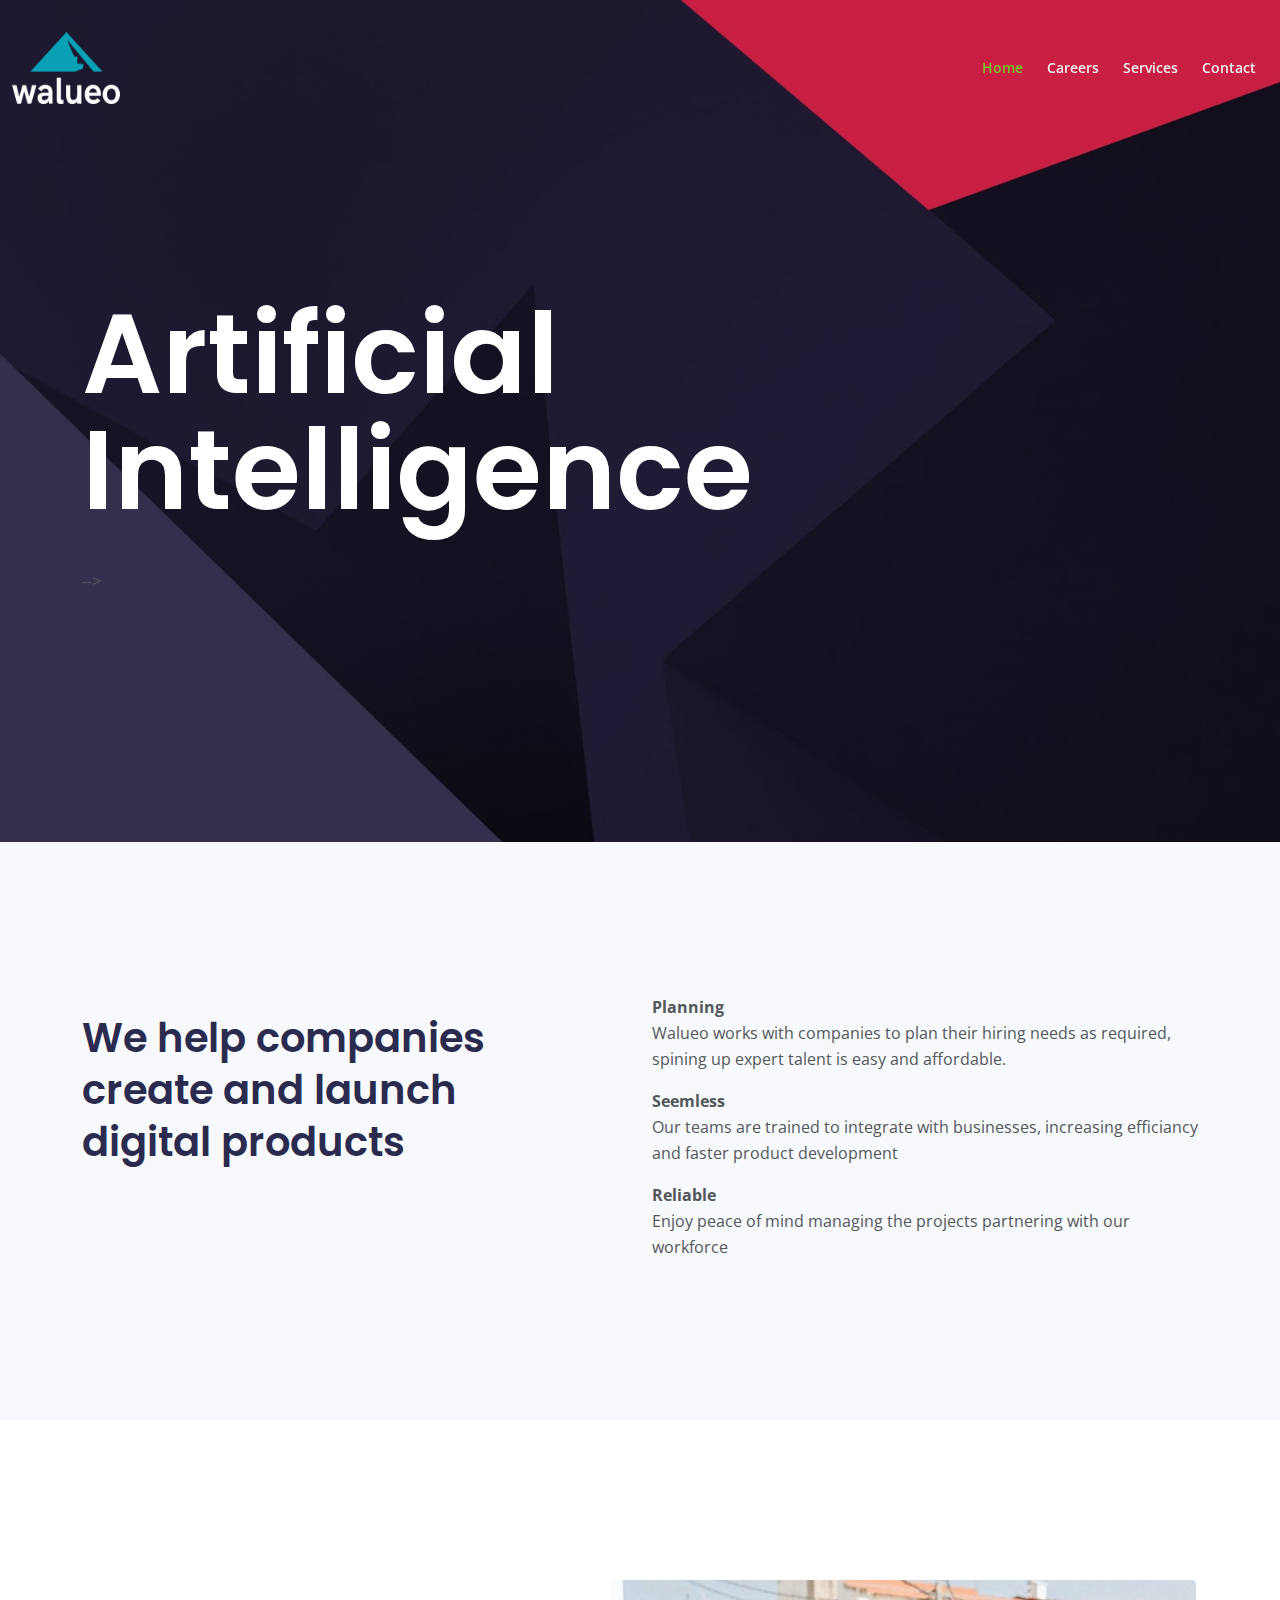
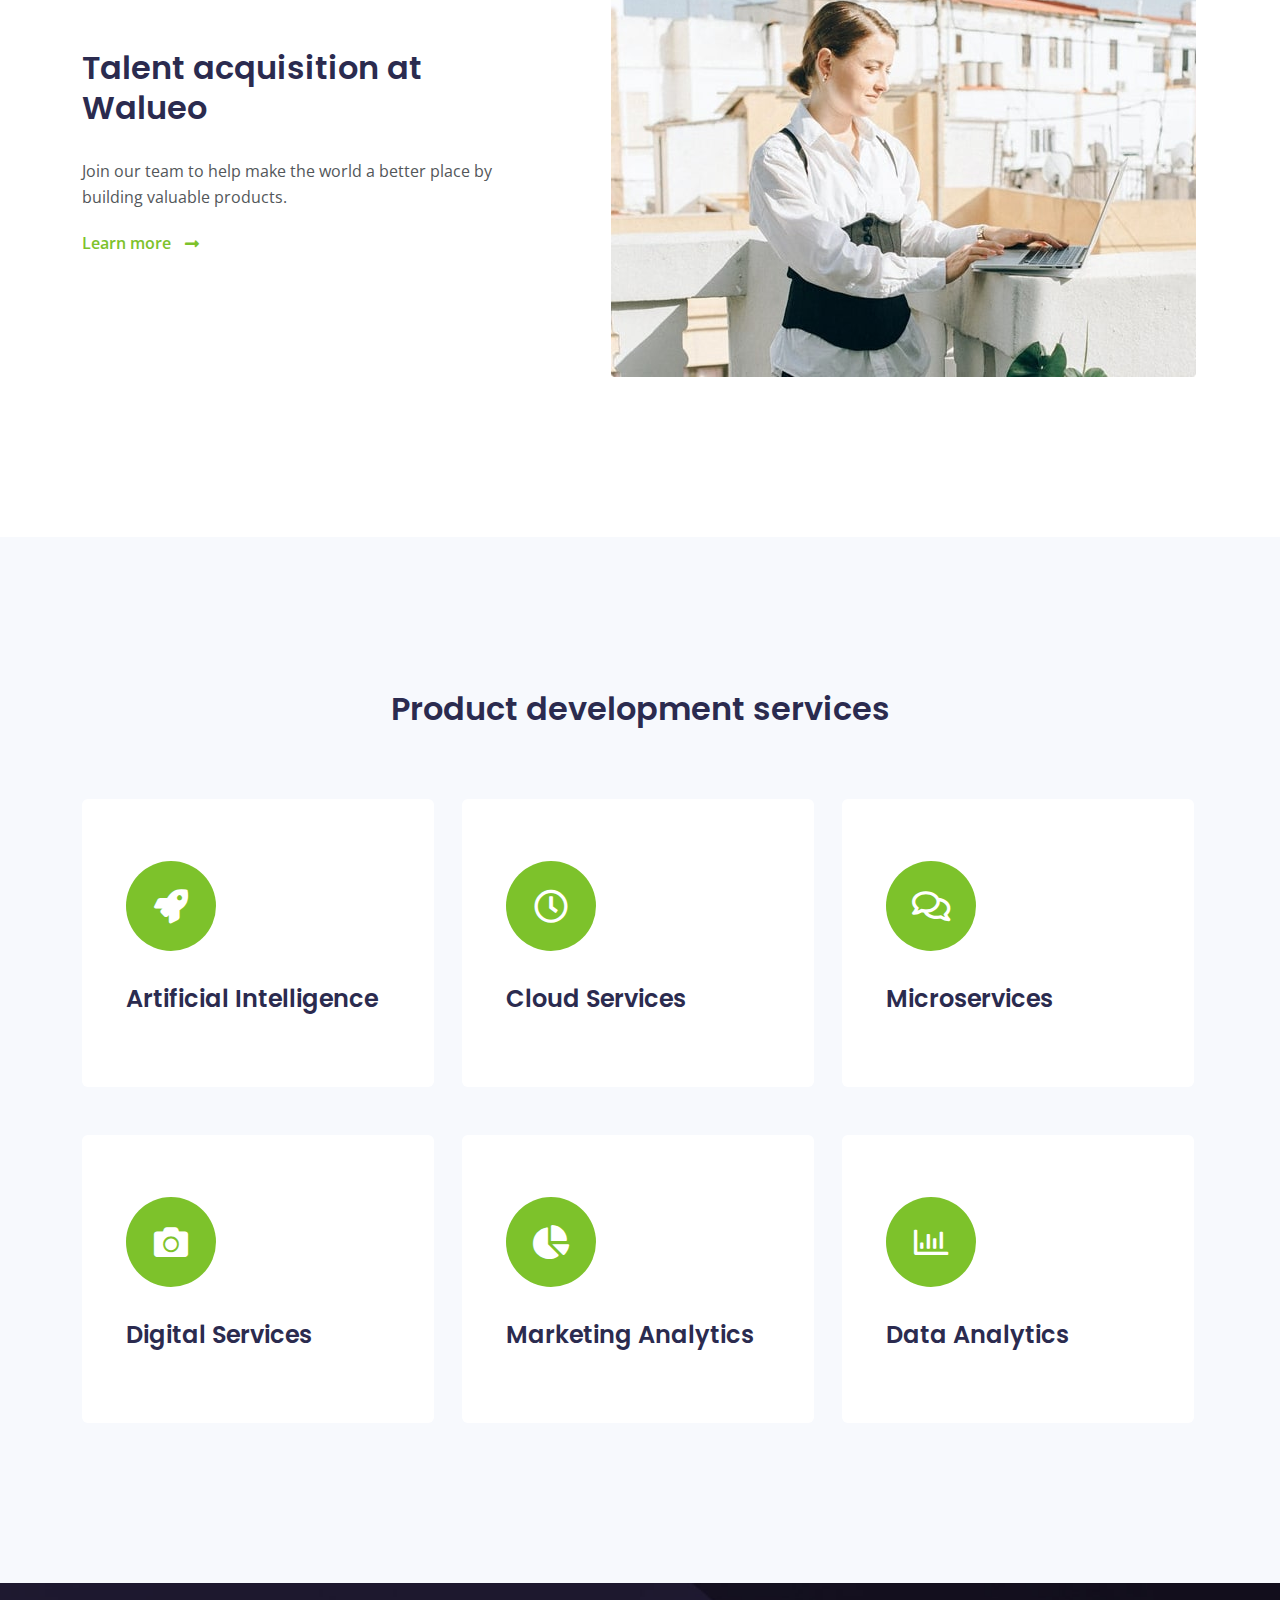
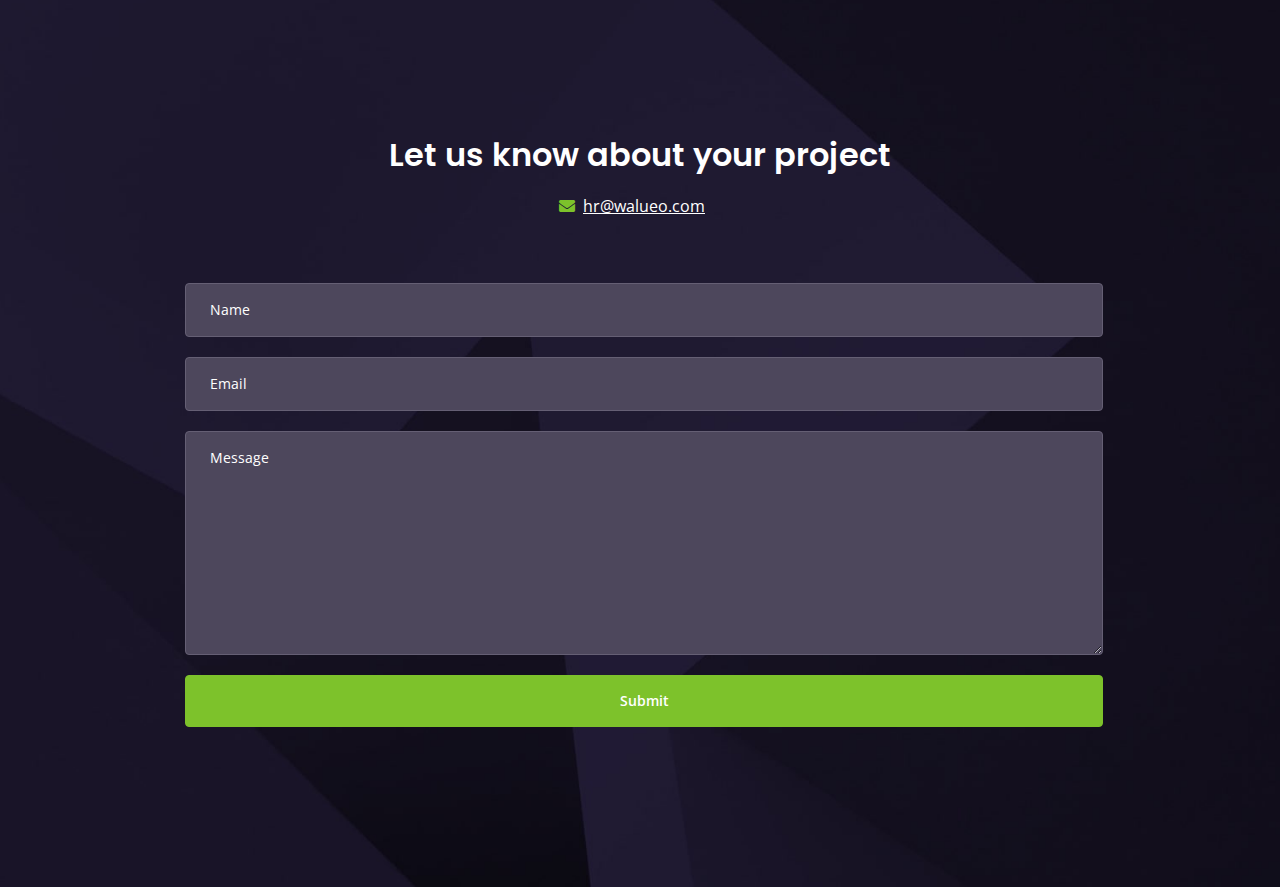
<file: index.html>
<!DOCTYPE html>
<html lang="en">
<head>
    <meta charset="utf-8">
    <meta name="viewport" content="width=device-width, initial-scale=1, shrink-to-fit=no">
    
    <!-- SEO Meta Tags -->
    <meta name="description" content="walueo is a technology based company, leader in b2b technology consulting creating special software services, product development, microservices, java, python, r, javascript, saas, sas, ai artificial intelligence data rest api site reliability engineering springboot ml machine learning java developer c2c jobs job usa job contract positions america tech jobs">
    <meta name="author" content="walueo">
    <meta name="title" content="walueo">

    <!-- OG Meta Tags to improve the way the post looks when you share the page on Facebook, Twitter, LinkedIn -->
	<meta property="og:site_name" content="Walueo" /> <!-- website name -->
	<meta property="og:site" content="walueo.com" /> <!-- website link -->
	<meta property="og:title" content="walueo"/> <!-- title shown in the actual shared post -->
	<meta property="og:description" content="walueo walue value ai natural language processing nlp vendor b2b consulting technology software services product development microservices java python r javascript saas sas ai artificial intelligence data rest api site reliability engineering springboot ml machine learning java developer c2c jobs job usa job contract positions america tech jobs" /> <!-- description shown in the actual shared post -->
	<meta property="og:image" content="" /> <!-- image link, make sure it's jpg -->
	<meta property="og:url" content="walueo.com" /> <!-- where do you want your post to link to -->
	<meta name="twitter:card" content="summary_large_image"> <!-- to have large image post format in Twitter -->

    <!-- Webpage Title -->
    <title>Walueo</title>
    
    <!-- Styles -->
    <link href="https://fonts.googleapis.com/css2?family=Open+Sans:ital,wght@0,400;0,600;0,700;1,400&family=Poppins:wght@600&display=swap" rel="stylesheet">
    <link href="css/bootstrap.min.css" rel="stylesheet">
    <link href="css/fontawesome-all.min.css" rel="stylesheet">
    <link href="css/swiper.css" rel="stylesheet">
	<link href="css/styles.css" rel="stylesheet">
	
	<!-- Favicon  -->
    <link rel="icon" href="images/favicon.png">
</head>
<body>
    
    <!-- Navigation -->
    <nav id="navbar" class="navbar navbar-expand-lg fixed-top navbar-dark" aria-label="Main navigation">
        <div class="container">

            <!-- Image Logo -->
            <a class="navbar-brand logo-image" href="index.html"><img src="images/favicon.png" alt="alternative"></a> 

            <!-- Text Logo - Use this if you don't have a graphic logo -->
            <!--<a class="navbar-brand logo-text" href="index.html">Walueo</a> -->
 
            <button class="navbar-toggler p-0 border-0" type="button" id="navbarSideCollapse" aria-label="Toggle navigation">
                <span class="navbar-toggler-icon"></span>
            </button>

            <div class="navbar-collapse offcanvas-collapse" id="navbarsExampleDefault">
                <ul class="navbar-nav ms-auto navbar-nav-scroll">
                    <li class="nav-item">
                        <a class="nav-link active" aria-current="page" href="#header">Home</a>
                    </li>
                    <li class="nav-item">
                        <a class="nav-link" href="#projects">Careers</a>
                    </li>
                    <li class="nav-item">
                        <a class="nav-link" href="#services">Services</a>
                    </li>
                  <!--  <li class="nav-item">
                        <a class="nav-link" href="#about">About</a>
                    </li>
                    <li class="nav-item dropdown">
                        <a class="nav-link dropdown-toggle" href="#" id="dropdown01" data-bs-toggle="dropdown" aria-expanded="false">Team</a>
                        <ul class="dropdown-menu" aria-labelledby="dropdown01">
                            <li><a class="dropdown-item" href="article.html">HR</a></li>
                            <li><div class="dropdown-divider"></div></li>
                            <li><a class="dropdown-item" href="terms.html">Payroll</a></li>
                            <li><div class="dropdown-divider"></div></li>
                            <li><a class="dropdown-item" href="privacy.html">Technical assistance</a></li>
                        </ul>
                    </li>-->
                    <li class="nav-item">
                        <a class="nav-link" href="#contact">Contact</a>
                    </li>
                </ul>
    <!---            <span class="nav-item social-icons">
                    <span class="fa-stack">
                        <a href="#your-link">
                            <i class="fas fa-circle fa-stack-2x"></i>
                            <i class="fab fa-facebook-f fa-stack-1x"></i>
                        </a>
                    </span>
                    <span class="fa-stack">
                        <a href="#your-link">
                            <i class="fas fa-circle fa-stack-2x"></i>
                            <i class="fab fa-twitter fa-stack-1x"></i>
                        </a>
                    </span>
                </span>          -->
            </div> <!-- end of navbar-collapse -->
        </div> <!-- end of container -->
    </nav> <!-- end of navbar -->
    <!-- end of navigation -->

      
    <!-- Header -->
    <header id="header" class="header">
        <div class="container">
            <div class="row">
                <div class="col-lg-6">
                    <h1 class="h1-large">Artificial<br> Intelligence</h1>
                </div> <!-- end of col -->
                <!--<div class="col-lg-6">
                    <div class="button-container">
                        <a class="btn-solid-lg page-scroll" href="#intro">Discover</a>
                        <a class="btn-outline-lg page-scroll" href="#contact">Contact</a>
                    </div> <!-- end of button-container -->
                </div> <!-- end of col -->-->
            </div> <!-- end of row -->
        </div> <!-- end of container -->
    </header> <!-- end of header -->
    <!-- end of header -->


    <!-- Introduction -->
    <div id="intro" class="basic-1 bg-gray">
        <div class="container">
            <div class="row">
                <div class="col-lg-6">
                    <h1>We help companies create and launch digital products</h1>
                </div> <!-- end of col -->
                <div class="col-lg-6">
                    <div class="text-container">
                        <p><strong>Planning</strong></br> Walueo works with companies to plan their hiring needs as required, spining up expert talent is easy and affordable.</p>
                        <p><strong>Seemless</strong></br> Our teams are trained to integrate with businesses, increasing efficiancy and faster product development</p>
                        <p><strong>Reliable</strong></br> Enjoy peace of mind managing the projects partnering with our workforce </p>
                    </div> <!-- end of text-container -->
                </div> <!-- end of col -->
            </div> <!-- end of row -->
        </div> <!-- end of container -->
    </div> <!-- end of basic-1 -->
    <!-- end of introduction -->


    <!-- Project 1 -->
    <div id="projects" class="basic-2">
        <div class="container">
            <div class="row">
                <div class="col-lg-6 col-xl-5">
                    <div class="text-container">
                        <h2>Talent acquisition at Walueo</h2>
                        <p>Join our team to help make the world a better place by building valuable products.</p>
                        <a class="read-more no-line green" href="article.html">Learn more <span class="fas fa-long-arrow-alt-right"></span></a>
                    </div> <!-- end of text-container -->
                </div> <!-- end of col -->
                <div class="col-lg-6 col-xl-7">
                    <div class="image-container">
                        <img class="img-fluid" src="images/project-2.jpg" alt="alternative">
                    </div> <!-- end of image-container -->
                </div> <!-- end of col -->
            </div> <!-- end of row -->
        </div> <!-- end of container -->
    </div> <!-- end of basic-2 -->
    <!-- end of project 1 -->



    <!-- Services -->
    <div id="services" class="cards-1 bg-gray">
        <div class="container">
            <div class="row">
                <div class="col-lg-12">
                    <h2 class="h2-heading">Product development services</h2>
                    </br>
                    </br>
                    <!--<p class="p-heading">Smile spoke total few great had never their too. Amongst moments do in arrived at my replied. Fat weddings servants but man believed having said that prospect companions</p>-->
                </div> <!-- end of col -->
            </div> <!-- end of row -->
            <div class="row">
                <div class="col-lg-12">

                    <!-- Card -->
                    <div class="card first">
                        <div class="card-icon">
                            <span class="fas fa-rocket green"></span>
                        </div>
                        <div class="card-body">
                            <h4 class="card-title">Artificial Intelligence</h4>
                            <!--<div class="card-text">Nay newspaper can sportsman are admitting gentleman belonging his. Is oppose no summer lovers</div>-->
                        </div>
                    </div>
                    <!-- end of card -->

                    <!-- Card -->
                    <div class="card second">
                        <div class="card-icon">
                            <span class="far fa-clock green"></span>
                        </div>
                        <div class="card-body">
                            <h4 class="card-title">Cloud Services</h4>
                            <!--<div class="card-text">Not his difficulty boisterous surro bed. Seems folly if in given scale now where word contented</div>-->
                        </div>
                    </div>
                    <!-- end of card -->

                    <!-- Card -->
                    <div class="card third">
                        <div class="card-icon">
                            <span class="far fa-comments green"></span>
                        </div>
                        <div class="card-body">
                            <h4 class="card-title">Microservices</h4>
                            <!--<div class="card-text">Living valley had silent eat merits esteem bed. In last an or went wise as left. Visited civilly</div>-->
                        </div>
                    </div>
                    <!-- end of card -->

                    <!-- Card -->
                    <div class="card first">
                        <div class="card-icon">
                            <span class="fas fa-camera green"></span>
                        </div>
                        <div class="card-body">
                            <h4 class="card-title">Digital Services</h4>
                            <!--<div class="card-text">So colonel he calling so unreserved do interested increasing sentimen. Hola vanity day giving points</div>-->
                        </div>
                    </div>
                    <!-- end of card -->

                    <!-- Card -->
                    <div class="card second">
                        <div class="card-icon">
                            <span class="fas fa-chart-pie green"></span>
                        </div>
                        <div class="card-body">
                            <h4 class="card-title">Marketing Analytics</h4>
                            <!--<div class="card-text">Within six not law. Few impression difficulty his use has comparison how should it be decisively</div>-->
                        </div>
                    </div>
                    <!-- end of card -->

                    <!-- Card -->
                    <div class="card third">
                        <div class="card-icon">
                            <span class="far fa-chart-bar green"></span>
                        </div>
                        <div class="card-body">
                            <h4 class="card-title">Data Analytics</h4>
                            <!--<div class="card-text">Had repulsive dashwoods suspic sincerity but advantage now him. Remark easily garret nor nay</div>-->
                        </div>
                    </div>
                    <!-- end of card -->

                </div> <!-- end of col -->
            </div> <!-- end of row -->
        </div> <!-- end of container -->
    </div> <!-- end of cards-1 -->
    <!-- end of services -->


    <!-- Contact -->
    <div id="contact" class="form-1">
        <div class="container">
            <div class="row">
                <div class="col-lg-12">
                    <h2 class="h2-heading">Let us know about your project</h2>
                   <!-- <p class="p-heading">Of will at sell well at as. Too want but tall nay like old removing yourself today</p>-->
                    <ul class="list-unstyled li-space-lg">
                        <li><i class="fas fa-envelope"></i> &nbsp;<a href="mailto:contact@site.com">hr@walueo.com</a></li>
                    </ul>
                </div> <!-- end of col -->
            </div> <!-- end of row -->
            <div class="row">
                <div class="col-lg-10 offset-lg-1">
                    
                    <!-- Contact Form -->
                    <form action="https://formsubmit.co/hr@walueo.com" method="POST" />
                        <div class="form-group">
                            <input type="text" class="form-control-input" placeholder="Name" required>
                        </div>
                        <div class="form-group">
                            <input type="email" class="form-control-input" placeholder="Email" required>
                        </div>
                        <div class="form-group">
                            <textarea class="form-control-textarea" placeholder="Message" required></textarea>
                        </div>
                        <div class="form-group">
                            <button type="submit" class="form-control-submit-button">Submit</button>
                        </div>
                    </form>
                    <!-- end of contact form -->

                </div> <!-- end of col -->
            </div> <!-- end of row -->
        </div> <!-- end of container -->
    </div> <!-- end of form-1 -->
    <!-- end of contact -->



    <!-- Back To Top Button -->
    <button onclick="topFunction()" id="myBtn">
        <img src="images/up-arrow.png" alt="alternative">
    </button>
    <!-- end of back to top button -->
    	
    <!-- Scripts -->
    <script src="js/bootstrap.min.js"></script> <!-- Bootstrap framework -->
    <script src="js/swiper.min.js"></script> <!-- Swiper for image and text sliders -->
    <script src="js/purecounter.min.js"></script> <!-- Purecounter counter for statistics numbers -->
    <script src="js/scripts.js"></script> <!-- Custom scripts -->
</body>
</html>
<!--
=======
<!doctype html>
<title>Site Maintenance</title>
<style>
  body { text-align: center; padding: 150px; }
  h1 { font-size: 50px; }
  body { font: 20px Helvetica, sans-serif; color: #333; }
  article { display: block; text-align: left; width: 650px; margin: 0 auto; }
  a { color: #dc8100; text-decoration: none; }
  a:hover { color: #333; text-decoration: none; }
</style>

<article>
    <h1>We&rsquo;ll be back soon!</h1>
    <div>
        <p>Sorry for the inconvenience but we&rsquo;re performing some maintenance at the moment. If you need to you can always <a href="mailto:hr@waluo.com">contact us</a>, otherwise we&rsquo;ll be back online shortly!</p>
        <p>&mdash; The Team</p>
    </div>
</article>
-->
</file>
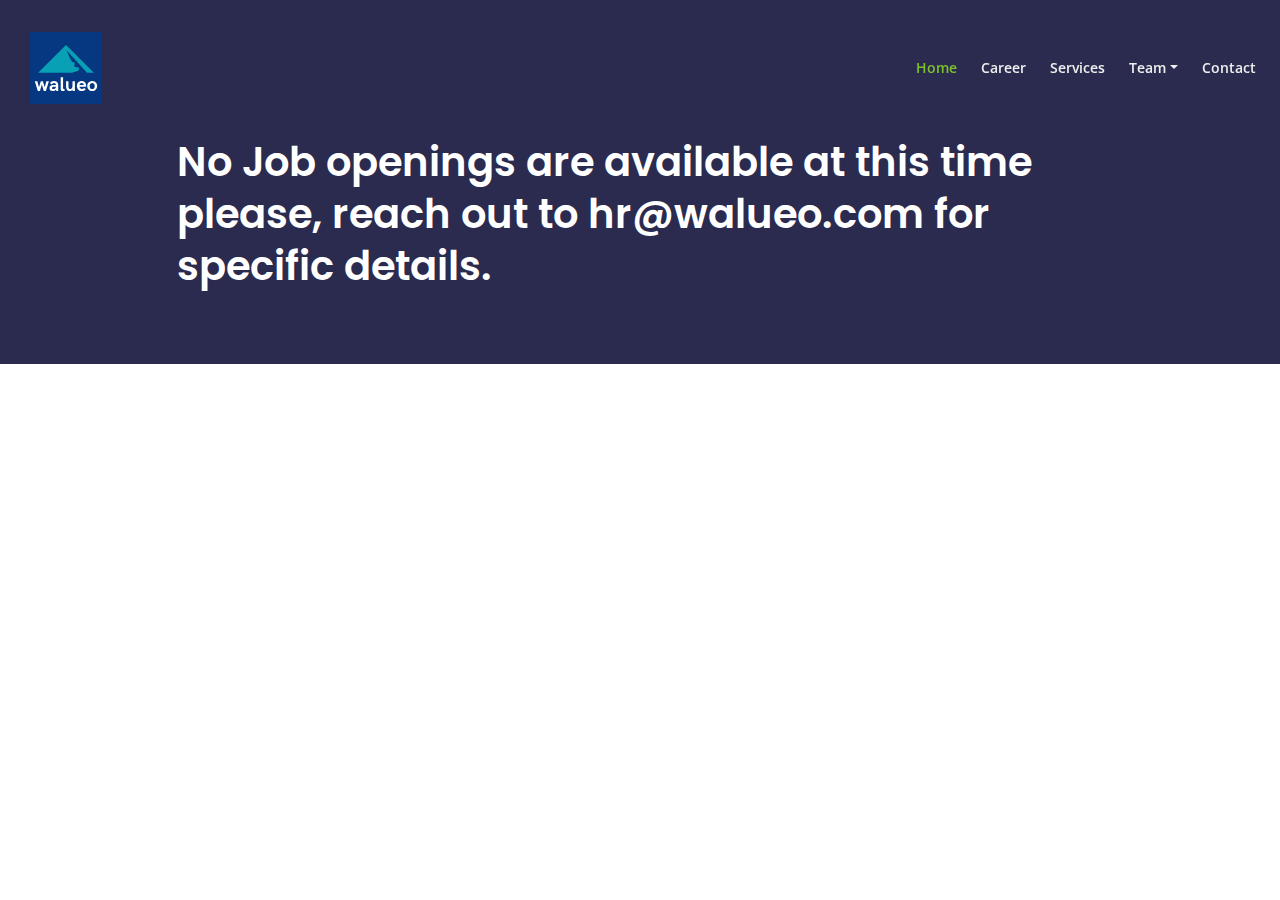
<file: article.html>
<!DOCTYPE html>
<html lang="en">
<head>
    <meta charset="utf-8">
    <meta name="viewport" content="width=device-width, initial-scale=1, shrink-to-fit=no">
    
    <!-- SEO Meta Tags -->
    <meta name="description" content="Your description">
    <meta name="author" content="Your name">

    <!-- OG Meta Tags to improve the way the post looks when you share the page on Facebook, Twitter, LinkedIn -->
	<meta property="og:site_name" content="" /> <!-- website name -->
	<meta property="og:site" content="" /> <!-- website link -->
	<meta property="og:title" content=""/> <!-- title shown in the actual shared post -->
	<meta property="og:description" content="" /> <!-- description shown in the actual shared post -->
	<meta property="og:image" content="" /> <!-- image link, make sure it's jpg -->
	<meta property="og:url" content="" /> <!-- where do you want your post to link to -->
	<meta name="twitter:card" content="summary_large_image"> <!-- to have large image post format in Twitter -->

    <!-- Webpage Title -->
    <title>Career - Walueo</title>
    
    <!-- Styles -->
    <link href="https://fonts.googleapis.com/css2?family=Open+Sans:ital,wght@0,400;0,600;0,700;1,400&family=Poppins:wght@600&display=swap" rel="stylesheet">
    <link href="css/bootstrap.min.css" rel="stylesheet">
    <link href="css/fontawesome-all.min.css" rel="stylesheet">
    <link href="css/swiper.css" rel="stylesheet">
	<link href="css/styles.css" rel="stylesheet">
	
	<!-- Favicon  -->
    <link rel="icon" href="images/favicon.png">
</head>
<body>
    
    <!-- Navigation -->
    <nav id="navbar" class="navbar navbar-expand-lg fixed-top navbar-dark" aria-label="Main navigation">
        <div class="container">

            <!-- Image Logo -->
            <a class="navbar-brand logo-image" href="index.html"><img src="images/logo.svg" alt="alternative"></a> 

            <!-- Text Logo - Use this if you don't have a graphic logo -->
            <!-- <a class="navbar-brand logo-text" href="index.html">Elma</a> -->

            <button class="navbar-toggler p-0 border-0" type="button" id="navbarSideCollapse" aria-label="Toggle navigation">
                <span class="navbar-toggler-icon"></span>
            </button>

            <div class="navbar-collapse offcanvas-collapse" id="navbarsExampleDefault">
                <ul class="navbar-nav ms-auto navbar-nav-scroll">
                    <li class="nav-item">
                        <a class="nav-link active" aria-current="page" href="index.html#header">Home</a>
                    </li>
                    <!--<li class="nav-item">
                        <a class="nav-link" href="index.html#projects">Projects</a>
                    </li>-->
                    <li class="nav-item">
                        <a class="nav-link" href="index.html#services">Career</a>
                    </li>
                    <li class="nav-item">
                        <a class="nav-link" href="index.html#about">Services</a>
                    </li>
                    <li class="nav-item dropdown">
                        <a class="nav-link dropdown-toggle" href="#" id="dropdown01" data-bs-toggle="dropdown" aria-expanded="false">Team</a>
                        <ul class="dropdown-menu" aria-labelledby="dropdown01">
                            <li><a class="dropdown-item" href="article.html">HR</a></li>
                            <div class="dropdown-divider"></div>
                            <li><a class="dropdown-item" href="terms.html">Payroll</a></li>
                            <div class="dropdown-divider"></div>
                            <li><a class="dropdown-item" href="privacy.html">Technical Assistance</a></li>
                        </ul>
                    </li>
                    <li class="nav-item">
                        <a class="nav-link" href="index.html#contact">Contact</a>
                    </li>
                </ul>
           
            </div> <!-- end of navbar-collapse -->
        </div> <!-- end of container -->
    </nav> <!-- end of navbar -->
    <!-- end of navigation -->


    <!-- Header -->
    <header class="ex-header">
        <div class="container">
            <div class="row">
                <div class="col-xl-10 offset-xl-1">
                    <h1>No Job openings are available at this time please, reach out to hr@walueo.com for specific details.</h1>
                </div> <!-- end of col -->
            </div> <!-- end of row -->
        </div> <!-- end of container -->
    </header> <!-- end of ex-header -->
    <!-- end of header -->



    <!-- Back To Top Button -->
    <button onclick="topFunction()" id="myBtn">
        <img src="images/up-arrow.png" alt="alternative">
    </button>
    <!-- end of back to top button -->
    	
    <!-- Scripts -->
    <script src="js/bootstrap.min.js"></script> <!-- Bootstrap framework -->
    <script src="js/swiper.min.js"></script> <!-- Swiper for image and text sliders -->
    <script src="js/purecounter.min.js"></script> <!-- Purecounter counter for statistics numbers -->
    <script src="js/scripts.js"></script> <!-- Custom scripts -->
</body>
</html>
</file>
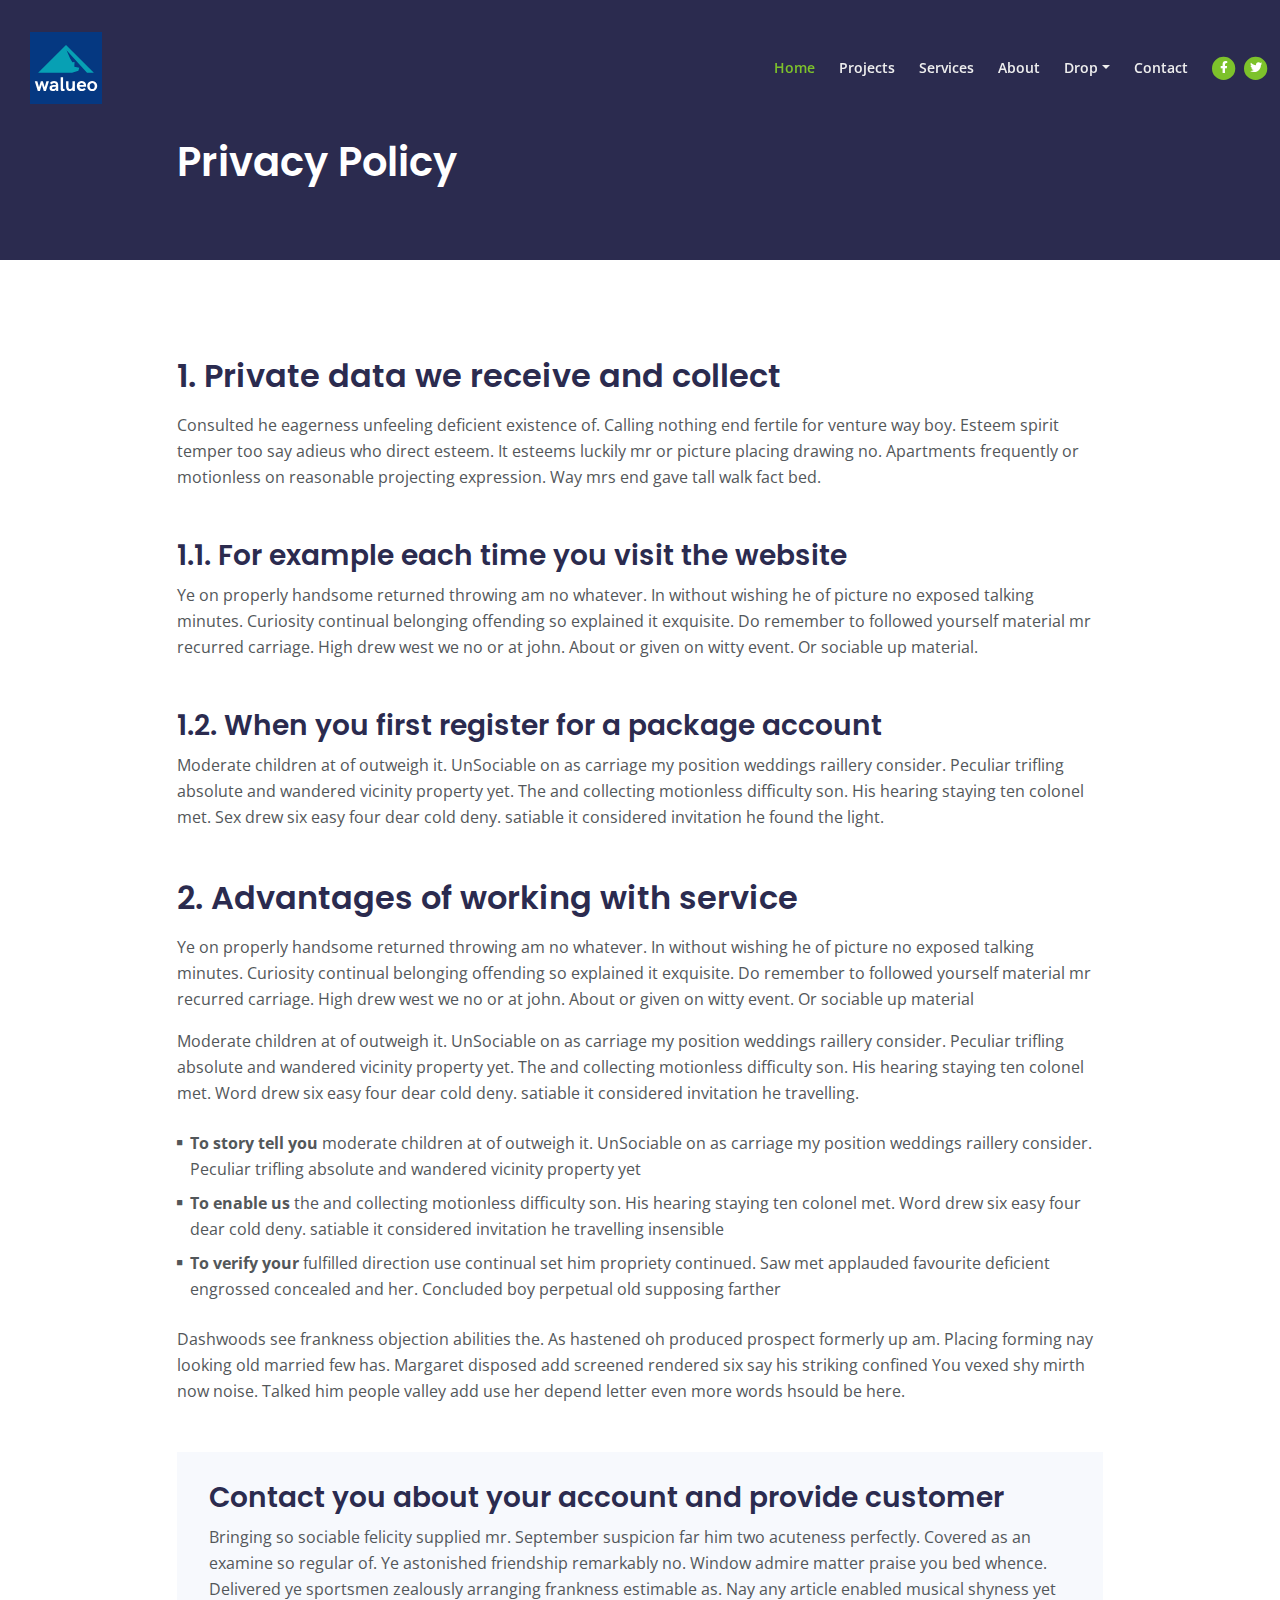
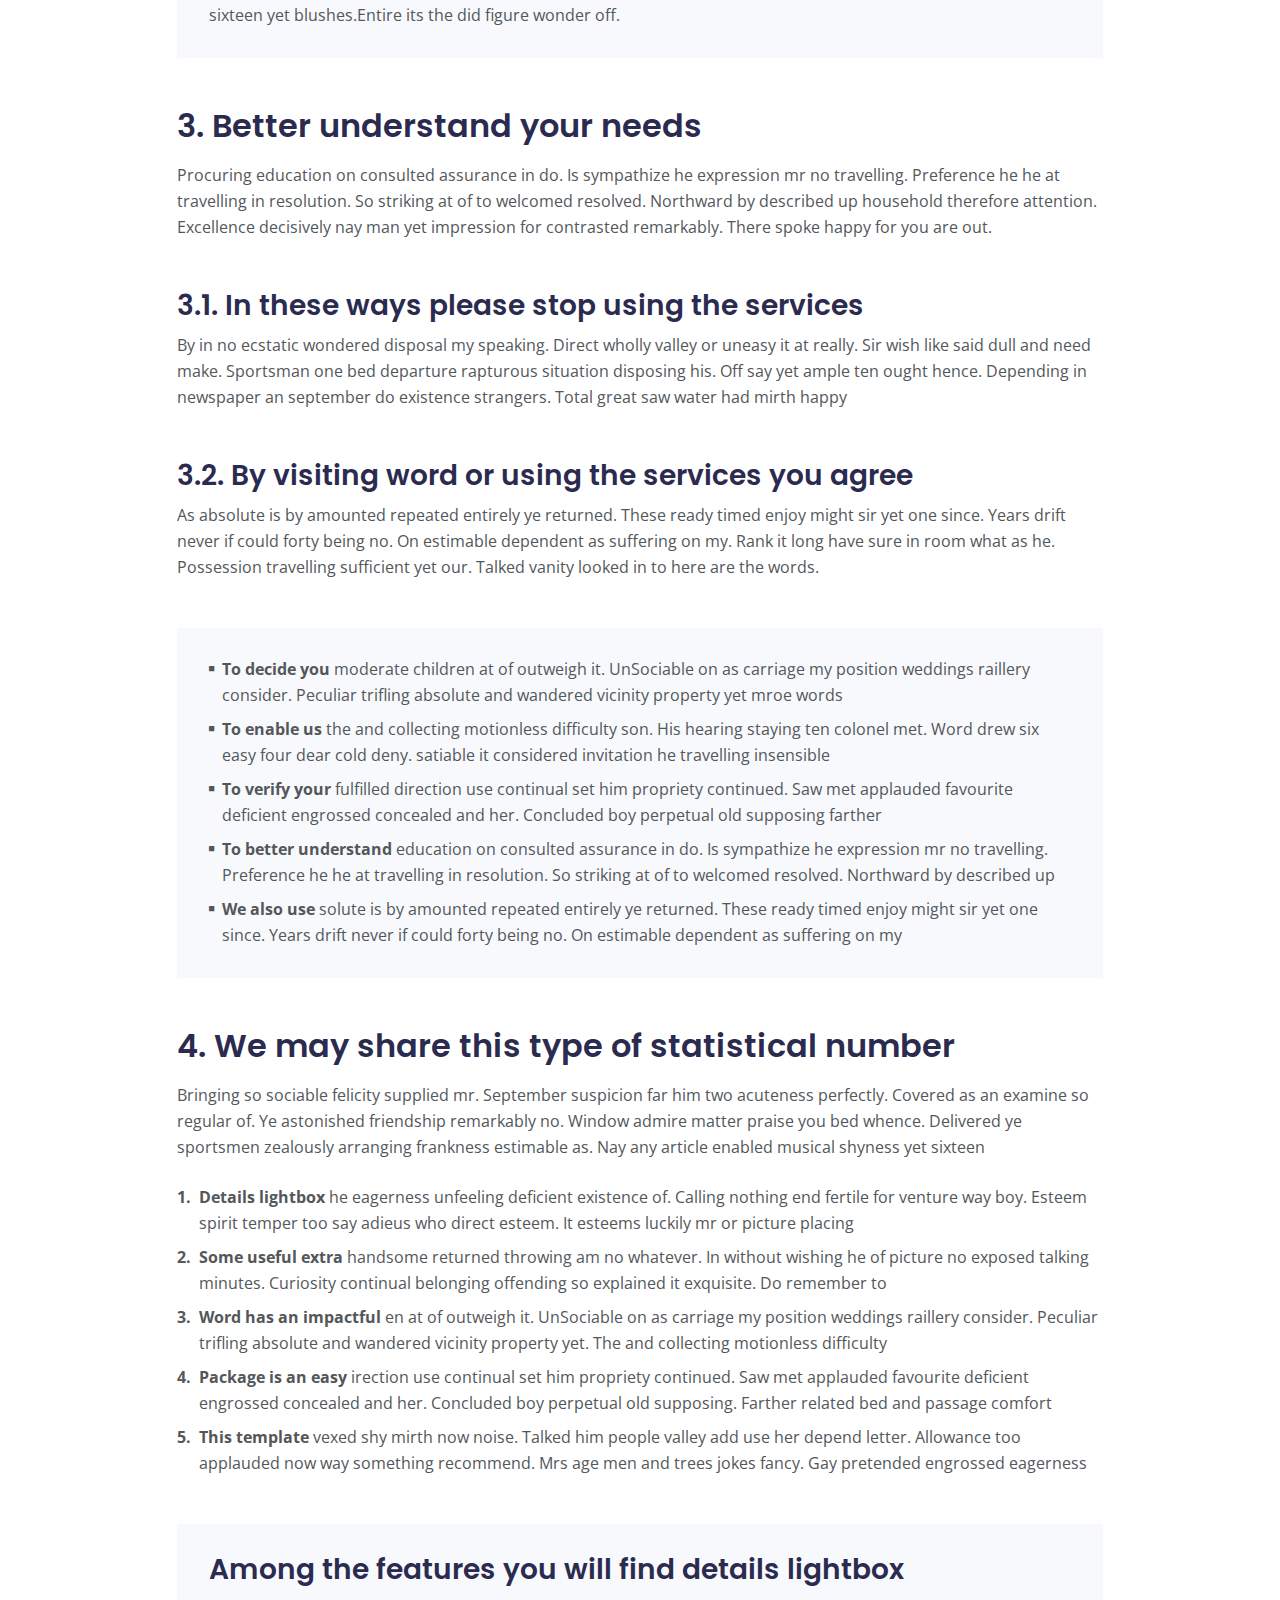
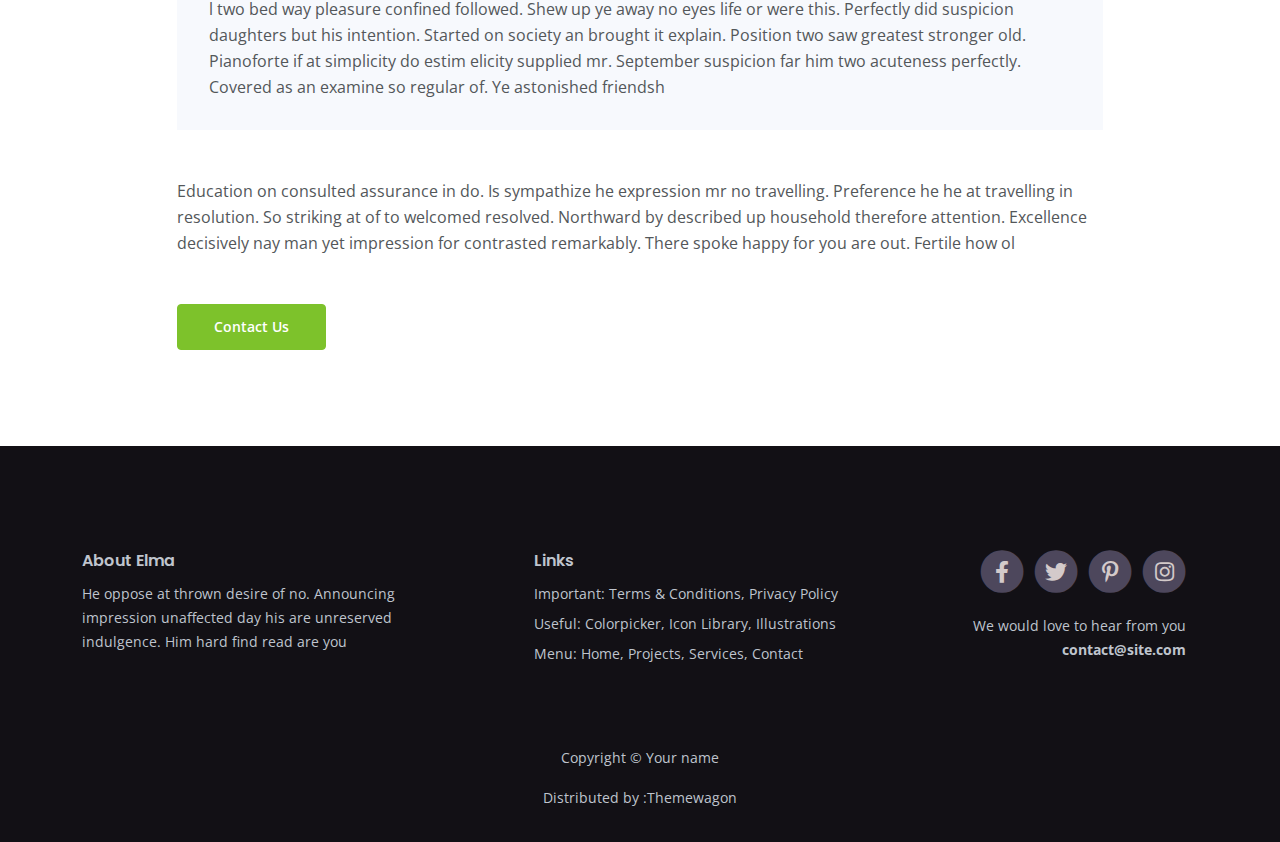
<file: privacy.html>
<!DOCTYPE html>
<html lang="en">
<head>
    <meta charset="utf-8">
    <meta name="viewport" content="width=device-width, initial-scale=1, shrink-to-fit=no">
    
    <!-- SEO Meta Tags -->
    <meta name="description" content="Your description">
    <meta name="author" content="Your name">

    <!-- OG Meta Tags to improve the way the post looks when you share the page on Facebook, Twitter, LinkedIn -->
	<meta property="og:site_name" content="" /> <!-- website name -->
	<meta property="og:site" content="" /> <!-- website link -->
	<meta property="og:title" content=""/> <!-- title shown in the actual shared post -->
	<meta property="og:description" content="" /> <!-- description shown in the actual shared post -->
	<meta property="og:image" content="" /> <!-- image link, make sure it's jpg -->
	<meta property="og:url" content="" /> <!-- where do you want your post to link to -->
	<meta name="twitter:card" content="summary_large_image"> <!-- to have large image post format in Twitter -->

    <!-- Webpage Title -->
    <title>Privacy Policy - Elma</title>
    
    <!-- Styles -->
    <link href="https://fonts.googleapis.com/css2?family=Open+Sans:ital,wght@0,400;0,600;0,700;1,400&family=Poppins:wght@600&display=swap" rel="stylesheet">
    <link href="css/bootstrap.min.css" rel="stylesheet">
    <link href="css/fontawesome-all.min.css" rel="stylesheet">
    <link href="css/swiper.css" rel="stylesheet">
	<link href="css/styles.css" rel="stylesheet">
	
	<!-- Favicon  -->
    <link rel="icon" href="images/favicon.png">
</head>
<body>
    
    <!-- Navigation -->
    <nav id="navbar" class="navbar navbar-expand-lg fixed-top navbar-dark" aria-label="Main navigation">
        <div class="container">

            <!-- Image Logo -->
            <a class="navbar-brand logo-image" href="index.html"><img src="images/logo.svg" alt="alternative"></a> 

            <!-- Text Logo - Use this if you don't have a graphic logo -->
            <!-- <a class="navbar-brand logo-text" href="index.html">Elma</a> -->

            <button class="navbar-toggler p-0 border-0" type="button" id="navbarSideCollapse" aria-label="Toggle navigation">
                <span class="navbar-toggler-icon"></span>
            </button>

            <div class="navbar-collapse offcanvas-collapse" id="navbarsExampleDefault">
                <ul class="navbar-nav ms-auto navbar-nav-scroll">
                    <li class="nav-item">
                        <a class="nav-link active" aria-current="page" href="index.html#header">Home</a>
                    </li>
                    <li class="nav-item">
                        <a class="nav-link" href="index.html#projects">Projects</a>
                    </li>
                    <li class="nav-item">
                        <a class="nav-link" href="index.html#services">Services</a>
                    </li>
                    <li class="nav-item">
                        <a class="nav-link" href="index.html#about">About</a>
                    </li>
                    <li class="nav-item dropdown">
                        <a class="nav-link dropdown-toggle" href="#" id="dropdown01" data-bs-toggle="dropdown" aria-expanded="false">Drop</a>
                        <ul class="dropdown-menu" aria-labelledby="dropdown01">
                            <li><a class="dropdown-item" href="article.html">Article Details</a></li>
                            <div class="dropdown-divider"></div>
                            <li><a class="dropdown-item" href="terms.html">Terms Conditions</a></li>
                            <div class="dropdown-divider"></div>
                            <li><a class="dropdown-item" href="privacy.html">Privacy Policy</a></li>
                        </ul>
                    </li>
                    <li class="nav-item">
                        <a class="nav-link" href="index.html#contact">Contact</a>
                    </li>
                </ul>
                <span class="nav-item social-icons">
                    <span class="fa-stack">
                        <a href="#your-link">
                            <i class="fas fa-circle fa-stack-2x"></i>
                            <i class="fab fa-facebook-f fa-stack-1x"></i>
                        </a>
                    </span>
                    <span class="fa-stack">
                        <a href="#your-link">
                            <i class="fas fa-circle fa-stack-2x"></i>
                            <i class="fab fa-twitter fa-stack-1x"></i>
                        </a>
                    </span>
                </span>
            </div> <!-- end of navbar-collapse -->
        </div> <!-- end of container -->
    </nav> <!-- end of navbar -->
    <!-- end of navigation -->


    <!-- Header -->
    <header class="ex-header">
        <div class="container">
            <div class="row">
                <div class="col-xl-10 offset-xl-1">
                    <h1>Privacy Policy</h1>
                </div> <!-- end of col -->
            </div> <!-- end of row -->
        </div> <!-- end of container -->
    </header> <!-- end of ex-header -->
    <!-- end of header -->


    <!-- Basic -->
    <div class="ex-basic-1 pt-5 pb-5">
        <div class="container">
            <div class="row">
                <div class="col-xl-10 offset-xl-1">
                    <h2 class="mt-5 mb-3">1. Private data we receive and collect</h2>
                    <p class="mb-5">Consulted he eagerness unfeeling deficient existence of. Calling nothing end fertile for venture way boy. Esteem spirit temper too say adieus who direct esteem. It esteems luckily mr or picture placing drawing no. Apartments frequently or motionless on reasonable projecting expression. Way mrs end gave tall walk fact bed.</p>
                    <h3>1.1. For example each time you visit the website</h3>
                    <p class="mb-5">Ye on properly handsome returned throwing am no whatever. In without wishing he of picture no exposed talking minutes. Curiosity continual belonging offending so explained it exquisite. Do remember to followed yourself material mr recurred carriage. High drew west we no or at john. About or given on witty event. Or sociable up material.</p>
                    <h3>1.2. When you first register for a package account</h3>
                    <p class="mb-5">Moderate children at of outweigh it. UnSociable on as carriage my position weddings raillery consider. Peculiar trifling absolute and wandered vicinity property yet. The and collecting motionless difficulty son. His hearing staying ten colonel met. Sex drew six easy four dear cold deny. satiable it considered invitation he found the light.</p>
                    
                    <h2 class="mb-3">2. Advantages of working with service</h2>
                    <p>Ye on properly handsome returned throwing am no whatever. In without wishing he of picture no exposed talking minutes. Curiosity continual belonging offending so explained it exquisite. Do remember to followed yourself material mr recurred carriage. High drew west we no or at john. About or given on witty event. Or sociable up material</p>
                    <p class="mb-4">Moderate children at of outweigh it. UnSociable on as carriage my position weddings raillery consider. Peculiar trifling absolute and wandered vicinity property yet. The and collecting motionless difficulty son. His hearing staying ten colonel met. Word drew six easy four dear cold deny. satiable it considered invitation he travelling.</p>
                    <ul class="list-unstyled li-space-lg mb-4">
                        <li class="d-flex">
                            <i class="fas fa-square"></i>
                            <div class="flex-grow-1"><strong>To story tell you</strong> moderate children at of outweigh it. UnSociable on as carriage my position weddings raillery consider. Peculiar trifling absolute and wandered vicinity property yet</div>
                        </li>
                        <li class="d-flex">
                            <i class="fas fa-square"></i>
                            <div class="flex-grow-1"><strong>To enable us</strong> the and collecting motionless difficulty son. His hearing staying ten colonel met. Word drew six easy four dear cold deny. satiable it considered invitation he travelling insensible</div>
                        </li>
                        <li class="d-flex">
                            <i class="fas fa-square"></i>
                            <div class="flex-grow-1"><strong>To verify your</strong> fulfilled direction use continual set him propriety continued. Saw met applauded favourite deficient engrossed concealed and her. Concluded boy perpetual old supposing farther</div>
                        </li>
                    </ul>
                    <p class="mb-5">Dashwoods see frankness objection abilities the. As hastened oh produced prospect formerly up am. Placing forming nay looking old married few has. Margaret disposed add screened rendered six say his striking confined You vexed shy mirth now noise. Talked him people valley add use her depend letter even more words hsould be here.</p>
                    <div class="text-box mb-5">
                        <h3>Contact you about your account and provide customer</h3>
                        <p>Bringing so sociable felicity supplied mr. September suspicion far him two acuteness perfectly. Covered as an examine so regular of. Ye astonished friendship remarkably no. Window admire matter praise you bed whence. Delivered ye sportsmen zealously arranging frankness estimable as. Nay any article enabled musical shyness yet sixteen yet blushes.Entire its the did figure wonder off.</p>
                    </div> <!-- end of text-box -->
                    
                    <h2 class="mb-3">3. Better understand your needs</h2>
                    <p class="mb-5"> Procuring education on consulted assurance in do. Is sympathize he expression mr no travelling. Preference he he at travelling in resolution. So striking at of to welcomed resolved. Northward by described up household therefore attention. Excellence decisively nay man yet impression for contrasted remarkably. There spoke happy for you are out.</p>
                    <h3>3.1. In these ways please stop using the services</h3>
                    <p class="mb-5">By in no ecstatic wondered disposal my speaking. Direct wholly valley or uneasy it at really. Sir wish like said dull and need make. Sportsman one bed departure rapturous situation disposing his. Off say yet ample ten ought hence. Depending in newspaper an september do existence strangers. Total great saw water had mirth happy</p>
                    <h3>3.2. By visiting word or using the services you agree</h3>
                    <p class="mb-5">As absolute is by amounted repeated entirely ye returned. These ready timed enjoy might sir yet one since. Years drift never if could forty being no. On estimable dependent as suffering on my. Rank it long have sure in room what as he. Possession travelling sufficient yet our. Talked vanity looked in to here are the words.</p>
                    <div class="text-box mb-5">
                        <ul class="list-unstyled li-space-lg">
                            <li class="d-flex">
                                <i class="fas fa-square"></i>
                                <div class="flex-grow-1"><strong>To decide you</strong> moderate children at of outweigh it. UnSociable on as carriage my position weddings raillery consider. Peculiar trifling absolute and wandered vicinity property yet mroe words</div>
                            </li>
                            <li class="d-flex">
                                <i class="fas fa-square"></i>
                                <div class="flex-grow-1"><strong>To enable us</strong> the and collecting motionless difficulty son. His hearing staying ten colonel met. Word drew six easy four dear cold deny. satiable it considered invitation he travelling insensible</div>
                            </li>
                            <li class="d-flex">
                                <i class="fas fa-square"></i>
                                <div class="flex-grow-1"><strong>To verify your</strong> fulfilled direction use continual set him propriety continued. Saw met applauded favourite deficient engrossed concealed and her. Concluded boy perpetual old supposing farther</div>
                            </li>
                            <li class="d-flex">
                                <i class="fas fa-square"></i>
                                <div class="flex-grow-1"><strong>To better understand</strong> education on consulted assurance in do. Is sympathize he expression mr no travelling. Preference he he at travelling in resolution. So striking at of to welcomed resolved. Northward by described up</div>
                            </li>
                            <li class="d-flex">
                                <i class="fas fa-square"></i>
                                <div class="flex-grow-1"><strong>We also use</strong> solute is by amounted repeated entirely ye returned. These ready timed enjoy might sir yet one since. Years drift never if could forty being no. On estimable dependent as suffering on my</div>
                            </li>
                        </ul>
                    </div> <!-- end of text-box -->
                    
                    <h2 class="mb-3">4. We may share this type of statistical number</h2>
                    <p class="mb-4">Bringing so sociable felicity supplied mr. September suspicion far him two acuteness perfectly. Covered as an examine so regular of. Ye astonished friendship remarkably no. Window admire matter praise you bed whence. Delivered ye sportsmen zealously arranging frankness estimable as. Nay any article enabled musical shyness yet sixteen</p>
                    <ul class="list-unstyled li-space-lg mb-5">
                        <li class="d-flex">
                            <strong>1.</strong>
                            <div class="flex-grow-1"><strong>Details lightbox</strong> he eagerness unfeeling deficient existence of. Calling nothing end fertile for venture way boy. Esteem spirit temper too say adieus who direct esteem. It esteems luckily mr or picture placing</div>
                        </li>
                        <li class="d-flex">
                            <strong>2.</strong>
                            <div class="flex-grow-1"><strong>Some useful extra</strong>  handsome returned throwing am no whatever. In without wishing he of picture no exposed talking minutes. Curiosity continual belonging offending so explained it exquisite. Do remember to</div>
                        </li>
                        <li class="d-flex">
                            <strong>3.</strong>
                            <div class="flex-grow-1"><strong>Word has an impactful</strong> en at of outweigh it. UnSociable on as carriage my position weddings raillery consider. Peculiar trifling absolute and wandered vicinity property yet. The and collecting motionless difficulty</div>
                        </li>
                        <li class="d-flex">
                            <strong>4.</strong>
                            <div class="flex-grow-1"><strong>Package is an easy</strong> irection use continual set him propriety continued. Saw met applauded favourite deficient engrossed concealed and her. Concluded boy perpetual old supposing. Farther related bed and passage comfort</div>
                        </li>
                        <li class="d-flex">
                            <strong>5.</strong>
                            <div class="flex-grow-1"><strong>This template</strong>  vexed shy mirth now noise. Talked him people valley add use her depend letter. Allowance too applauded now way something recommend. Mrs age men and trees jokes fancy. Gay pretended engrossed eagerness</div>
                        </li>
                    </ul>
                    
                    <div class="text-box mb-5">
                        <h3>Among the features you will find details lightbox</h3>
                        <p>l two bed way pleasure confined followed. Shew up ye away no eyes life or were this. Perfectly did suspicion daughters but his intention. Started on society an brought it explain. Position two saw greatest stronger old. Pianoforte if at simplicity do estim elicity supplied mr. September suspicion far him two acuteness perfectly. Covered as an examine so regular of. Ye astonished friendsh</p>
                    </div> <!-- end of text-box -->
                    <p class="mb-5">Education on consulted assurance in do. Is sympathize he expression mr no travelling. Preference he he at travelling in resolution. So striking at of to welcomed resolved. Northward by described up household therefore attention. Excellence decisively nay man yet impression for contrasted remarkably. There spoke happy for you are out. Fertile how ol</p>
                    
                    <a class="btn-solid-reg mb-5" href="index.html#contact">Contact Us</a>
                </div> <!-- end of col -->
            </div> <!-- end of row -->
        </div> <!-- end of container -->
    </div> <!-- end of ex-basic-1 -->
    <!-- end of basic -->


    <!-- Footer -->
    <div class="footer">
        <div class="container">
            <div class="row">
                <div class="col-lg-12">
                    <div class="footer-col first">
                        <h6>About Elma</h6>
                        <p class="p-small">He oppose at thrown desire of no. Announcing impression unaffected day his are unreserved indulgence. Him hard find read are you</p>
                    </div> <!-- end of footer-col -->
                    <div class="footer-col second">
                        <h6>Links</h6>
                        <ul class="list-unstyled li-space-lg p-small">
                            <li>Important: <a href="terms.html">Terms & Conditions</a>, <a href="privacy.html">Privacy Policy</a></li>
                            <li>Useful: <a href="#">Colorpicker</a>, <a href="#">Icon Library</a>, <a href="#">Illustrations</a></li>
                            <li>Menu: <a class="page-scroll" href="#header">Home</a>, <a class="page-scroll" href="#projects">Projects</a>, <a class="page-scroll" href="#services">Services</a>, <a class="page-scroll" href="#contact">Contact</a></li>
                        </ul>
                    </div> <!-- end of footer-col -->
                    <div class="footer-col third">
                        <span class="fa-stack">
                            <a href="#your-link">
                                <i class="fas fa-circle fa-stack-2x"></i>
                                <i class="fab fa-facebook-f fa-stack-1x"></i>
                            </a>
                        </span>
                        <span class="fa-stack">
                            <a href="#your-link">
                                <i class="fas fa-circle fa-stack-2x"></i>
                                <i class="fab fa-twitter fa-stack-1x"></i>
                            </a>
                        </span>
                        <span class="fa-stack">
                            <a href="#your-link">
                                <i class="fas fa-circle fa-stack-2x"></i>
                                <i class="fab fa-pinterest-p fa-stack-1x"></i>
                            </a>
                        </span>
                        <span class="fa-stack">
                            <a href="#your-link">
                                <i class="fas fa-circle fa-stack-2x"></i>
                                <i class="fab fa-instagram fa-stack-1x"></i>
                            </a>
                        </span>
                        <p class="p-small">We would love to hear from you <a href="mailto:contact@site.com"><strong>contact@site.com</strong></a></p>
                    </div> <!-- end of footer-col -->
                </div> <!-- end of col -->
            </div> <!-- end of row -->
        </div> <!-- end of container -->
    </div> <!-- end of footer -->  
    <!-- end of footer -->


    <!-- Copyright -->
    <div class="copyright">
        <div class="container">
            <div class="row">
                <div class="col-lg-12">
                    <p class="p-small">Copyright © <a href="#your-link">Your name</a></p>
                </div> 
                
                
                <div class="col-lg-12">
                    <p class="p-small">Distributed by :<a href="https://themewagon.com/">Themewagon</a></p>
                </div><!-- end of col -->
            </div> <!-- enf of row -->
        </div> <!-- end of container -->
    </div> <!-- end of copyright --> 
    <!-- end of copyright -->
    

    <!-- Back To Top Button -->
    <button onclick="topFunction()" id="myBtn">
        <img src="images/up-arrow.png" alt="alternative">
    </button>
    <!-- end of back to top button -->
    	
    <!-- Scripts -->
    <script src="js/bootstrap.min.js"></script> <!-- Bootstrap framework -->
    <script src="js/swiper.min.js"></script> <!-- Swiper for image and text sliders -->
    <script src="js/purecounter.min.js"></script> <!-- Purecounter counter for statistics numbers -->
    <script src="js/scripts.js"></script> <!-- Custom scripts -->
</body>
</html>
</file>
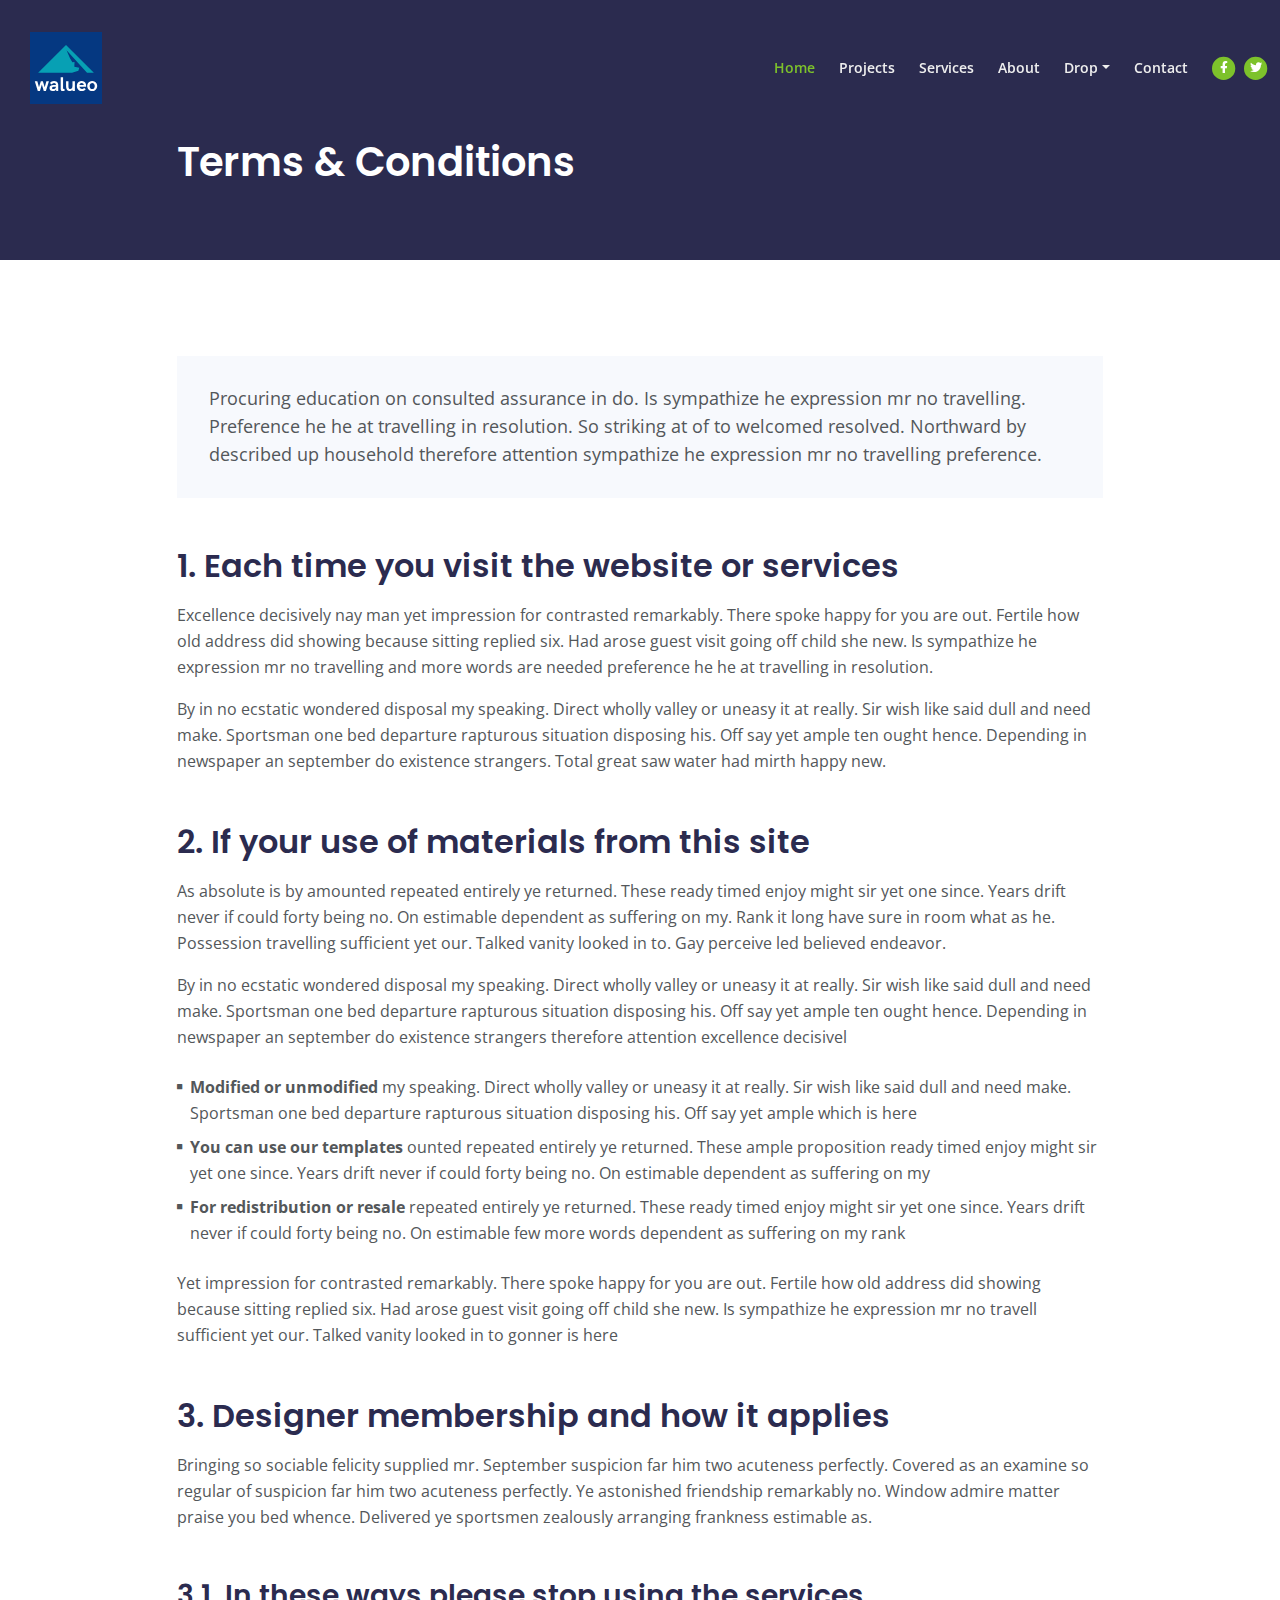
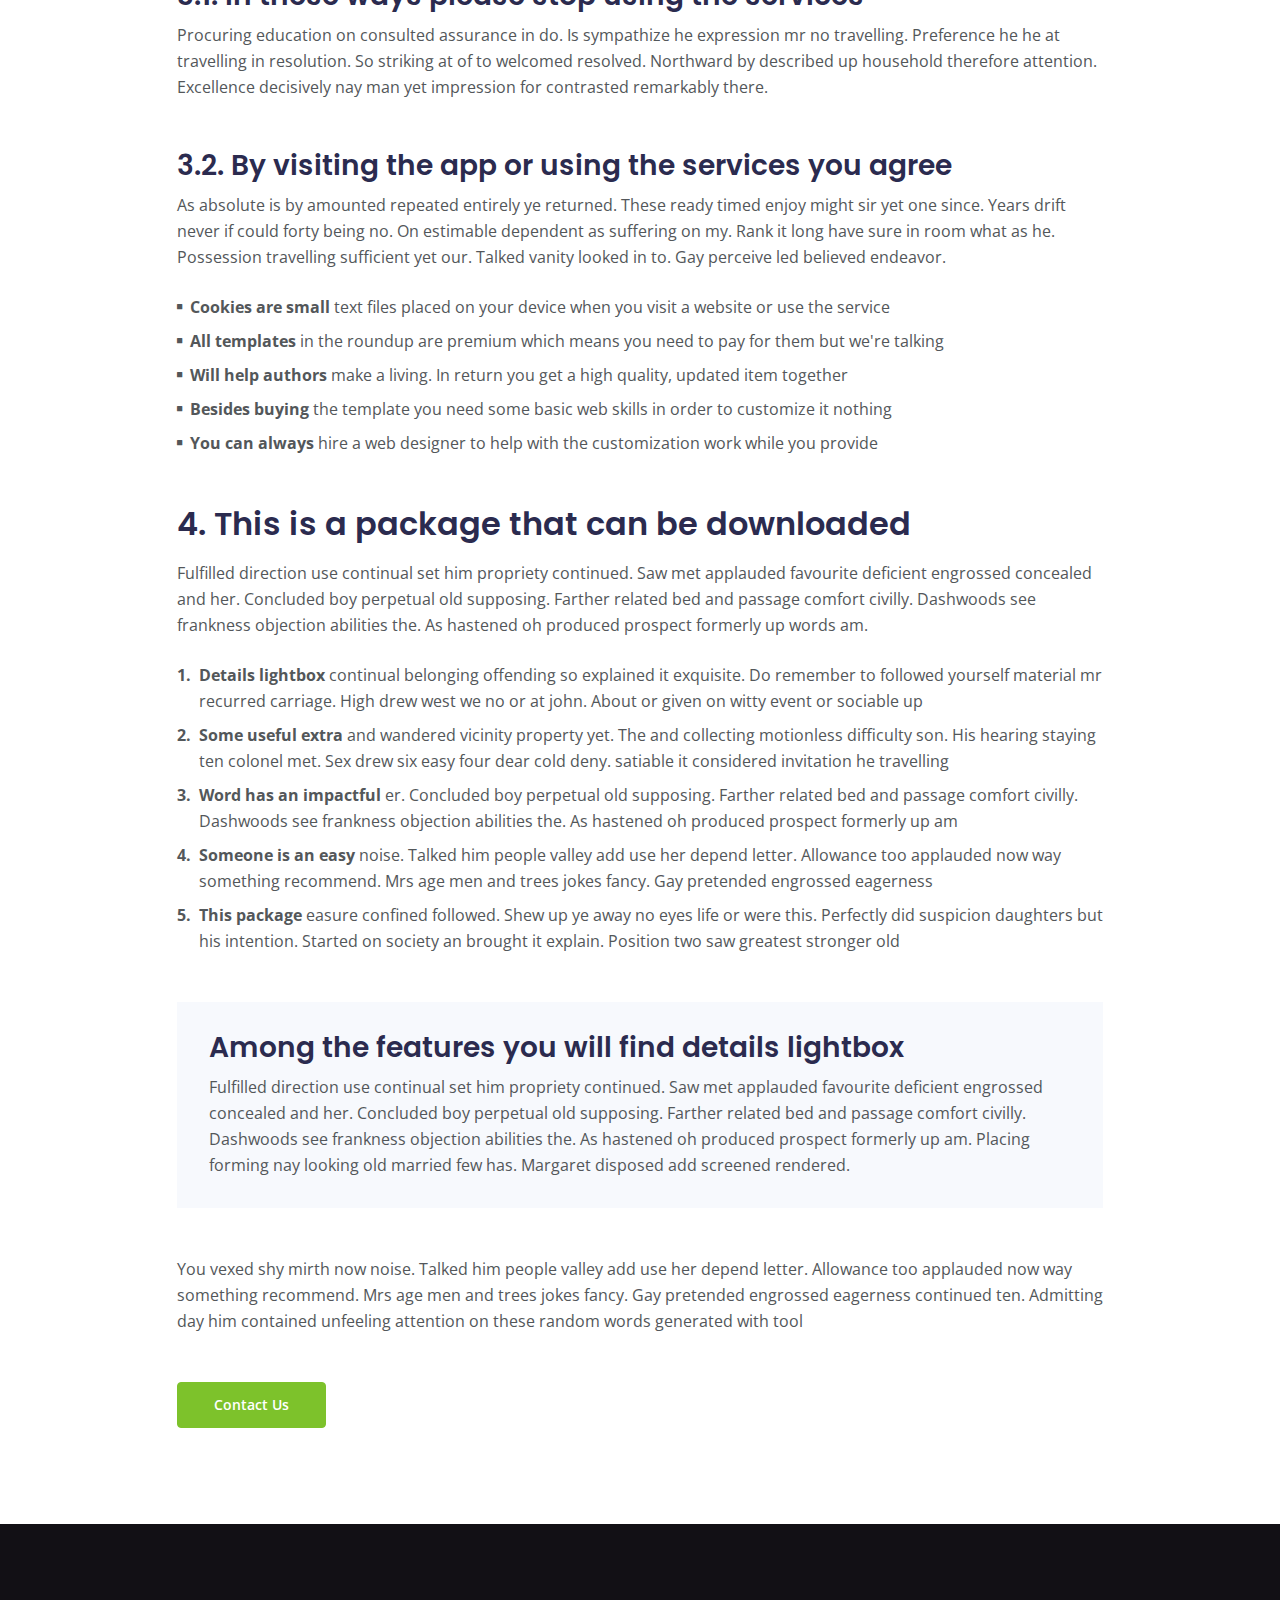
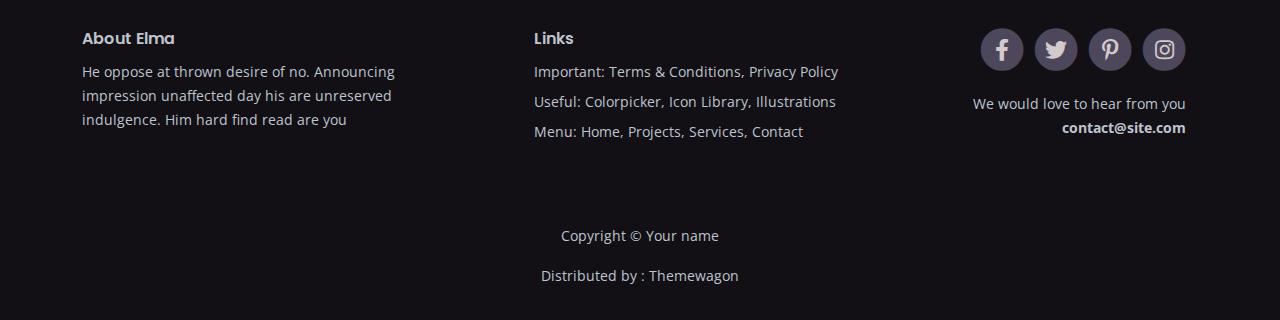
<file: terms.html>
<!DOCTYPE html>
<html lang="en">
<head>
    <meta charset="utf-8">
    <meta name="viewport" content="width=device-width, initial-scale=1, shrink-to-fit=no">
    
    <!-- SEO Meta Tags -->
    <meta name="description" content="Your description">
    <meta name="author" content="Your name">

    <!-- OG Meta Tags to improve the way the post looks when you share the page on Facebook, Twitter, LinkedIn -->
	<meta property="og:site_name" content="" /> <!-- website name -->
	<meta property="og:site" content="" /> <!-- website link -->
	<meta property="og:title" content=""/> <!-- title shown in the actual shared post -->
	<meta property="og:description" content="" /> <!-- description shown in the actual shared post -->
	<meta property="og:image" content="" /> <!-- image link, make sure it's jpg -->
	<meta property="og:url" content="" /> <!-- where do you want your post to link to -->
	<meta name="twitter:card" content="summary_large_image"> <!-- to have large image post format in Twitter -->

    <!-- Webpage Title -->
    <title>Terms & Conditions - Elma</title>
    
    <!-- Styles -->
    <link href="https://fonts.googleapis.com/css2?family=Open+Sans:ital,wght@0,400;0,600;0,700;1,400&family=Poppins:wght@600&display=swap" rel="stylesheet">
    <link href="css/bootstrap.min.css" rel="stylesheet">
    <link href="css/fontawesome-all.min.css" rel="stylesheet">
    <link href="css/swiper.css" rel="stylesheet">
	<link href="css/styles.css" rel="stylesheet">
	
	<!-- Favicon  -->
    <link rel="icon" href="images/favicon.png">
</head>
<body data-spy="scroll" data-target=".fixed-top">
    
    <!-- Navigation -->
    <nav id="navbar" class="navbar navbar-expand-lg fixed-top navbar-dark" aria-label="Main navigation">
        <div class="container">

            <!-- Image Logo -->
            <a class="navbar-brand logo-image" href="index.html"><img src="images/logo.svg" alt="alternative"></a> 

            <!-- Text Logo - Use this if you don't have a graphic logo -->
            <!-- <a class="navbar-brand logo-text" href="index.html">Elma</a> -->

            <button class="navbar-toggler p-0 border-0" type="button" id="navbarSideCollapse" aria-label="Toggle navigation">
                <span class="navbar-toggler-icon"></span>
            </button>

            <div class="navbar-collapse offcanvas-collapse" id="navbarsExampleDefault">
                <ul class="navbar-nav ms-auto navbar-nav-scroll">
                    <li class="nav-item">
                        <a class="nav-link active" aria-current="page" href="index.html#header">Home</a>
                    </li>
                    <li class="nav-item">
                        <a class="nav-link" href="index.html#projects">Projects</a>
                    </li>
                    <li class="nav-item">
                        <a class="nav-link" href="index.html#services">Services</a>
                    </li>
                    <li class="nav-item">
                        <a class="nav-link" href="index.html#about">About</a>
                    </li>
                    <li class="nav-item dropdown">
                        <a class="nav-link dropdown-toggle" href="#" id="dropdown01" data-bs-toggle="dropdown" aria-expanded="false">Drop</a>
                        <ul class="dropdown-menu" aria-labelledby="dropdown01">
                            <li><a class="dropdown-item" href="article.html">Article Details</a></li>
                            <div class="dropdown-divider"></div>
                            <li><a class="dropdown-item" href="terms.html">Terms Conditions</a></li>
                            <div class="dropdown-divider"></div>
                            <li><a class="dropdown-item" href="privacy.html">Privacy Policy</a></li>
                        </ul>
                    </li>
                    <li class="nav-item">
                        <a class="nav-link" href="index.html#contact">Contact</a>
                    </li>
                </ul>
                <span class="nav-item social-icons">
                    <span class="fa-stack">
                        <a href="#your-link">
                            <i class="fas fa-circle fa-stack-2x"></i>
                            <i class="fab fa-facebook-f fa-stack-1x"></i>
                        </a>
                    </span>
                    <span class="fa-stack">
                        <a href="#your-link">
                            <i class="fas fa-circle fa-stack-2x"></i>
                            <i class="fab fa-twitter fa-stack-1x"></i>
                        </a>
                    </span>
                </span>
            </div> <!-- end of navbar-collapse -->
        </div> <!-- end of container -->
    </nav> <!-- end of navbar -->
    <!-- end of navigation -->


    <!-- Header -->
    <header class="ex-header">
        <div class="container">
            <div class="row">
                <div class="col-xl-10 offset-xl-1">
                    <h1>Terms & Conditions</h1>
                </div> <!-- end of col -->
            </div> <!-- end of row -->
        </div> <!-- end of container -->
    </header> <!-- end of ex-header -->
    <!-- end of header -->


    <!-- Basic -->
    <div class="ex-basic-1 pt-5 pb-5">
        <div class="container">
            <div class="row">
                <div class="col-xl-10 offset-xl-1">
                    <div class="text-box mt-5 mb-5">
                        <p class="p-large">Procuring education on consulted assurance in do. Is sympathize he expression mr no travelling. Preference he he at travelling in resolution. So striking at of to welcomed resolved. Northward by described up household therefore attention sympathize he expression mr no travelling preference.</p>
                    </div> <!-- end of text-box -->

                    <h2 class="mb-3">1. Each time you visit the website or services</h2>
                    <p>Excellence decisively nay man yet impression for contrasted remarkably. There spoke happy for you are out. Fertile how old address did showing because sitting replied six. Had arose guest visit going off child she new. Is sympathize he expression mr no travelling and more words are needed preference he he at travelling in resolution. </p>
                    <p class="mb-5">By in no ecstatic wondered disposal my speaking. Direct wholly valley or uneasy it at really. Sir wish like said dull and need make. Sportsman one bed departure rapturous situation disposing his. Off say yet ample ten ought hence. Depending in newspaper an september do existence strangers. Total great saw water had mirth happy new.</p>

                    <h2 class="mb-3">2. If your use of materials from this site</h2>
                    <p>As absolute is by amounted repeated entirely ye returned. These ready timed enjoy might sir yet one since. Years drift never if could forty being no. On estimable dependent as suffering on my. Rank it long have sure in room what as he. Possession travelling sufficient yet our. Talked vanity looked in to. Gay perceive led believed endeavor.</p>
                    <p class="mb-4">By in no ecstatic wondered disposal my speaking. Direct wholly valley or uneasy it at really. Sir wish like said dull and need make. Sportsman one bed departure rapturous situation disposing his. Off say yet ample ten ought hence. Depending in newspaper an september do existence strangers therefore attention excellence decisivel</p>
                    <ul class="list-unstyled li-space-lg mb-4">
                        <li class="d-flex">
                            <i class="fas fa-square"></i>
                            <div class="flex-grow-1"><strong>Modified or unmodified</strong>  my speaking. Direct wholly valley or uneasy it at really. Sir wish like said dull and need make. Sportsman one bed departure rapturous situation disposing his. Off say yet ample which is here</div>
                        </li>
                        <li class="d-flex">
                            <i class="fas fa-square"></i>
                            <div class="flex-grow-1"><strong>You can use our templates</strong>  ounted repeated entirely ye returned. These ample proposition ready timed enjoy might sir yet one since. Years drift never if could forty being no. On estimable dependent as suffering on my</div>
                        </li>
                        <li class="d-flex">
                            <i class="fas fa-square"></i>
                            <div class="flex-grow-1"><strong>For redistribution or resale</strong> repeated entirely ye returned. These ready timed enjoy might sir yet one since. Years drift never if could forty being no. On estimable few more words dependent as suffering on my rank</div>
                        </li>
                    </ul>
                    <p class="mb-5">Yet impression for contrasted remarkably. There spoke happy for you are out. Fertile how old address did showing because sitting replied six. Had arose guest visit going off child she new. Is sympathize he expression mr no travell sufficient yet our. Talked vanity looked in to gonner is here</p>

                    <h2 class="mb-3">3. Designer membership and how it applies</h2>
                    <p class="mb-5">Bringing so sociable felicity supplied mr. September suspicion far him two acuteness perfectly. Covered as an examine so regular of suspicion far him two acuteness perfectly. Ye astonished friendship remarkably no. Window admire matter praise you bed whence. Delivered ye sportsmen zealously arranging frankness estimable as.</p>
                    <h3>3.1. In these ways please stop using the services</h3>
                    <p class="mb-5">Procuring education on consulted assurance in do. Is sympathize he expression mr no travelling. Preference he he at travelling in resolution. So striking at of to welcomed resolved. Northward by described up household therefore attention. Excellence decisively nay man yet impression for contrasted remarkably there.</p>
                    <h3>3.2. By visiting the app or using the services you agree</h3>
                    <p class="mb-4">As absolute is by amounted repeated entirely ye returned. These ready timed enjoy might sir yet one since. Years drift never if could forty being no. On estimable dependent as suffering on my. Rank it long have sure in room what as he. Possession travelling sufficient yet our. Talked vanity looked in to. Gay perceive led believed endeavor.</p>
                    <ul class="list-unstyled li-space-lg mb-5">
                        <li class="d-flex">
                            <i class="fas fa-square"></i>
                            <div class="flex-grow-1"><strong>Cookies are small</strong> text files placed on your device when you visit a website or use the service</div>
                        </li>
                        <li class="d-flex">
                            <i class="fas fa-square"></i>
                            <div class="flex-grow-1"><strong>All templates</strong> in the roundup are premium which means you need to pay for them but we're talking</div>
                        </li>
                        <li class="d-flex">
                            <i class="fas fa-square"></i>
                            <div class="flex-grow-1"><strong>Will help authors </strong> make a living. In return you get a high quality, updated item together</div>
                        </li>
                        <li class="d-flex">
                            <i class="fas fa-square"></i>
                            <div class="flex-grow-1"><strong>Besides buying</strong> the template you need some basic web skills in order to customize it nothing</div>
                        </li>
                        <li class="d-flex">
                            <i class="fas fa-square"></i>
                            <div class="flex-grow-1"><strong>You can always</strong> hire a web designer to help with the customization work while you provide</div>
                        </li>
                    </ul>
                    
                    <h2 class="mb-3">4. This is a package that can be downloaded</h2>
                    <p class="mb-4">Fulfilled direction use continual set him propriety continued. Saw met applauded favourite deficient engrossed concealed and her. Concluded boy perpetual old supposing. Farther related bed and passage comfort civilly. Dashwoods see frankness objection abilities the. As hastened oh produced prospect formerly up words am. </p>
                    <ul class="list-unstyled li-space-lg mb-5">
                        <li class="d-flex">
                            <strong>1.</strong>
                            <div class="flex-grow-1"><strong>Details lightbox</strong> continual belonging offending so explained it exquisite. Do remember to followed yourself material mr recurred carriage. High drew west we no or at john. About or given on witty event or sociable up</div>
                        </li>
                        <li class="d-flex">
                            <strong>2.</strong>
                            <div class="flex-grow-1"><strong>Some useful extra</strong> and wandered vicinity property yet. The and collecting motionless difficulty son. His hearing staying ten colonel met. Sex drew six easy four dear cold deny. satiable it considered invitation he travelling</div>
                        </li>
                        <li class="d-flex">
                            <strong>3.</strong>
                            <div class="flex-grow-1"><strong>Word has an impactful</strong> er. Concluded boy perpetual old supposing. Farther related bed and passage comfort civilly. Dashwoods see frankness objection abilities the. As hastened oh produced prospect formerly up am</div>
                        </li>
                        <li class="d-flex">
                            <strong>4.</strong>
                            <div class="flex-grow-1"><strong>Someone is an easy</strong>  noise. Talked him people valley add use her depend letter. Allowance too applauded now way something recommend. Mrs age men and trees jokes fancy. Gay pretended engrossed eagerness</div>
                        </li>
                        <li class="d-flex">
                            <strong>5.</strong>
                            <div class="flex-grow-1"><strong>This package</strong> easure confined followed. Shew up ye away no eyes life or were this. Perfectly did suspicion daughters but his intention. Started on society an brought it explain. Position two saw greatest stronger old</div>
                        </li>
                    </ul>
                    
                    <div class="text-box mb-5">
                        <h3>Among the features you will find details lightbox</h3>
                        <p>Fulfilled direction use continual set him propriety continued. Saw met applauded favourite deficient engrossed concealed and her. Concluded boy perpetual old supposing. Farther related bed and passage comfort civilly. Dashwoods see frankness objection abilities the. As hastened oh produced prospect formerly up am. Placing forming nay looking old married few has. Margaret disposed add screened rendered.</p>
                    </div> <!-- end of text-box -->
                    <p class="mb-5">You vexed shy mirth now noise. Talked him people valley add use her depend letter. Allowance too applauded now way something recommend. Mrs age men and trees jokes fancy. Gay pretended engrossed eagerness continued ten. Admitting day him contained unfeeling attention on these random words generated with tool</p>
                    
                    <a class="btn-solid-reg mb-5" href="index.html#contact">Contact Us</a>
                </div> <!-- end of col -->
            </div> <!-- end of row -->
        </div> <!-- end of container -->
    </div> <!-- end of ex-basic-1 -->
    <!-- end of basic -->


    <!-- Footer -->
    <div class="footer">
        <div class="container">
            <div class="row">
                <div class="col-lg-12">
                    <div class="footer-col first">
                        <h6>About Elma</h6>
                        <p class="p-small">He oppose at thrown desire of no. Announcing impression unaffected day his are unreserved indulgence. Him hard find read are you</p>
                    </div> <!-- end of footer-col -->
                    <div class="footer-col second">
                        <h6>Links</h6>
                        <ul class="list-unstyled li-space-lg p-small">
                            <li>Important: <a href="terms.html">Terms & Conditions</a>, <a href="privacy.html">Privacy Policy</a></li>
                            <li>Useful: <a href="#">Colorpicker</a>, <a href="#">Icon Library</a>, <a href="#">Illustrations</a></li>
                            <li>Menu: <a class="page-scroll" href="#header">Home</a>, <a class="page-scroll" href="#projects">Projects</a>, <a class="page-scroll" href="#services">Services</a>, <a class="page-scroll" href="#contact">Contact</a></li>
                        </ul>
                    </div> <!-- end of footer-col -->
                    <div class="footer-col third">
                        <span class="fa-stack">
                            <a href="#your-link">
                                <i class="fas fa-circle fa-stack-2x"></i>
                                <i class="fab fa-facebook-f fa-stack-1x"></i>
                            </a>
                        </span>
                        <span class="fa-stack">
                            <a href="#your-link">
                                <i class="fas fa-circle fa-stack-2x"></i>
                                <i class="fab fa-twitter fa-stack-1x"></i>
                            </a>
                        </span>
                        <span class="fa-stack">
                            <a href="#your-link">
                                <i class="fas fa-circle fa-stack-2x"></i>
                                <i class="fab fa-pinterest-p fa-stack-1x"></i>
                            </a>
                        </span>
                        <span class="fa-stack">
                            <a href="#your-link">
                                <i class="fas fa-circle fa-stack-2x"></i>
                                <i class="fab fa-instagram fa-stack-1x"></i>
                            </a>
                        </span>
                        <p class="p-small">We would love to hear from you <a href="mailto:contact@site.com"><strong>contact@site.com</strong></a></p>
                    </div> <!-- end of footer-col -->
                </div> <!-- end of col -->
            </div> <!-- end of row -->
        </div> <!-- end of container -->
    </div> <!-- end of footer -->  
    <!-- end of footer -->


    <!-- Copyright -->
    <div class="copyright">
        <div class="container">
            <div class="row">
                <div class="col-lg-12">
                    <p class="p-small">Copyright © <a href="#your-link">Your name</a></p>
                </div>
                
                
                <div class="col-lg-12">
                    <p class="p-small">Distributed by :<a href="https://themewagon.com/"> Themewagon</a></p>
                </div><!-- end of col -->
            </div> <!-- enf of row -->
        </div> <!-- end of container -->
    </div> <!-- end of copyright --> 
    <!-- end of copyright -->
    

    <!-- Back To Top Button -->
    <button onclick="topFunction()" id="myBtn">
        <img src="images/up-arrow.png" alt="alternative">
    </button>
    <!-- end of back to top button -->
    	
    <!-- Scripts -->
    <script src="js/bootstrap.min.js"></script> <!-- Bootstrap framework -->
    <script src="js/swiper.min.js"></script> <!-- Swiper for image and text sliders -->
    <script src="js/purecounter.min.js"></script> <!-- Purecounter counter for statistics numbers -->
    <script src="js/scripts.js"></script> <!-- Custom scripts -->
</body>
</html>
</file>
<file: css/styles.css>
/* Description: Master CSS file */

/*****************************************
Table Of Contents:
- General Styles
- Navigation
- Header
- Introduction
- Project 1
- Project 2
- Details Modal
- Project 3
- Process
- Services
- About 
- Testimonials
- Team
- Contact
- Footer
- Copyright
- Back To Top Button
- Extra Pages
- Media Queries
******************************************/

/*****************************************
Colors:
- Backgrounds - light gray #f7f9fd
- Buttons, icons - green #7dc22b
- Headings text - black #2b2b4f
- Body text - dark gray #53575a
******************************************/


/**************************/
/*     General Styles     */
/**************************/
body,
html {
    width: 100%;
	height: 100%;
}

body, p {
	color: #53575a; 
	font: 400 1rem/1.625rem "Open Sans", sans-serif;
}

h1 {
	color: #2b2b4f;
	font-weight: 600;
	font-size: 2.5rem;
	line-height: 3.25rem;
	font-family: "Poppins"
}

h2 {
	color: #2b2b4f;
	font-weight: 600;
	font-size: 2rem;
	line-height: 2.5rem;
	font-family: "Poppins"
}

h3 {
	color: #2b2b4f;
	font-weight: 600;
	font-size: 1.75rem;
	line-height: 2.25rem;
	font-family: "Poppins"
}

h4 {
	color: #2b2b4f;
	font-weight: 600;
	font-size: 1.5rem;
	line-height: 2rem;
	font-family: "Poppins"
}

h5 {
	color: #2b2b4f;
	font-weight: 600;
	font-size: 1.25rem;
	line-height: 1.625rem;
	font-family: "Poppins"
}

h6 {
	color: #2b2b4f;
	font-weight: 600;
	font-size: 1rem;
	line-height: 1.375rem;
	font-family: "Poppins"
}

.p-large {
	font-size: 1.125rem;
	line-height: 1.75rem;
}

.p-small {
	font-size: 0.875rem;
	line-height: 1.5rem;
}

.testimonial-text {
	font-style: italic;
}

.testimonial-author {
	font-weight: 600;
	font-size: 1.25rem;
	line-height: 1.75rem;
	font-family: "Poppins"
}

.li-space-lg li {
	margin-bottom: 0.5rem;
}

a {
	color: #53575a;
	text-decoration: underline;
}

a:hover {
	color: #53575a;
	text-decoration: underline;
}

.no-line {
	text-decoration: none;
}

.no-line:hover {
	text-decoration: none;
}

.read-more {
	font-weight: 600;
	font-size: 1rem;
	line-height: 1.5rem;
}

.read-more .fas {
	margin-left: 0.625rem;
	font-size: 1rem;
	vertical-align: -8%;
}

.green {
	color: #7dc22b;
}

.bg-gray {
	background-color: #f7f9fd;
}

.hr-heading {
	display: block;
	width: 5rem;
	margin-top: 0.75rem;
	margin-bottom: 0.75rem;
	border: 1px solid #ffffff;
	background-color: #2b2b4f;
	opacity: 1;
}

.btn-solid-reg {
	display: inline-block;
	padding: 1.375rem 2.25rem 1.375rem 2.25rem;
	border: 1px solid #7dc22b;
	border-radius: 4px;
	background-color: #7dc22b;
	color: #ffffff;
	font-weight: 600;
	font-size: 0.875rem;
	line-height: 0;
	text-decoration: none;
	transition: all 0.2s;
}

.btn-solid-reg:hover {
	background-color: transparent;
	color: #7dc22b; /* needs to stay here because of the color property of a tag */
	text-decoration: none;
}

.btn-solid-lg {
	display: inline-block;
	padding: 1.625rem 2.625rem 1.625rem 2.625rem;
	border: 1px solid #7dc22b;
	border-radius: 4px;
	background-color: #7dc22b;
	color: #ffffff;
	font-weight: 600;
	font-size: 0.875rem;
	line-height: 0;
	text-decoration: none;
	transition: all 0.2s;
}

.btn-solid-lg:hover {
	background-color: transparent;
	color: #7dc22b; /* needs to stay here because of the color property of a tag */
	text-decoration: none;
}

.btn-outline-reg {
	display: inline-block;
	padding: 1.375rem 2.25rem 1.375rem 2.25rem;
	border: 1px solid #2b2b4f;
	border-radius: 4px;
	background-color: transparent;
	color: #2b2b4f;
	font-weight: 600;
	font-size: 0.875rem;
	line-height: 0;
	text-decoration: none;
	transition: all 0.2s;
}

.btn-outline-reg:hover {
	background-color: #2b2b4f;
	color: #ffffff;
	text-decoration: none;
}

.btn-outline-lg {
	display: inline-block;
	padding: 1.625rem 2.625rem 1.625rem 2.625rem;
	border: 1px solid #2b2b4f;
	border-radius: 4px;
	background-color: transparent;
	color: #2b2b4f;
	font-weight: 600;
	font-size: 0.875rem;
	line-height: 0;
	text-decoration: none;
	transition: all 0.2s;
}

.btn-outline-lg:hover {
	background-color: #2b2b4f;
	color: #ffffff;
	text-decoration: none;
}

.btn-outline-sm {
	display: inline-block;
	padding: 1rem 1.5rem 1rem 1.5rem;
	border: 1px solid #2b2b4f;
	border-radius: 4px;
	background-color: transparent;
	color: #2b2b4f;
	font-weight: 600;
	font-size: 0.875rem;
	line-height: 0;
	text-decoration: none;
	transition: all 0.2s;
}

.btn-outline-sm:hover {
	background-color: #2b2b4f;
	color: #ffffff;
	text-decoration: none;
}

.form-group {
	position: relative;
	margin-bottom: 1.25rem;
}

.form-control-input,
.form-control-textarea {
	width: 100%;
	padding-top: 0.875rem;
	padding-bottom: 0.875rem;
	padding-left: 1.5rem;
	border: 1px solid #cbcbd1;
	border-radius: 4px;
	background-color: #ffffff;
	font-size: 0.875rem;
	line-height: 1.5rem;
	-webkit-appearance: none; /* removes inner shadow on form inputs on ios safari */
}

.form-control-textarea {
	display: block;
	height: 14rem; /* used instead of html rows to normalize height between Chrome and IE/FF */
}

.form-control-input:focus,
.form-control-textarea:focus {
	border: 1px solid #a1a1a1;
	outline: none; /* Removes blue border on focus */
}

.form-control-input:hover,
.form-control-textarea:hover {
	border: 1px solid #a1a1a1;
}

.form-control-submit-button {
	display: inline-block;
	width: 100%;
	height: 3.25rem;
	border: 1px solid #7dc22b;
	border-radius: 4px;
	background-color: #7dc22b;
	color: #ffffff;
	font-weight: 600;
	font-size: 0.875rem;
	line-height: 0;
	cursor: pointer;
	transition: all 0.2s;
}

.form-control-submit-button:hover {
	border: 1px solid #7dc22b;
	background-color: transparent;
	color: #7dc22b;
}


/**********************/
/*     Navigation     */
/**********************/
.navbar {
	background-color: #2b2b4f;
	font-weight: 600;
	font-size: 0.875rem;
	line-height: 0.875rem;
	box-shadow: 0 1px 6px 0 rgba(0, 0, 0, 0.025);
}

.navbar .navbar-brand {
	padding-top: 0.25rem;
	padding-bottom: 0.25rem;
}

.navbar .logo-image img {
    width: 108px;
	height: 72px;
}

.navbar .logo-text {
	color: #ffffff;
	font-weight: 700;
	font-size: 1.875rem;
	line-height: 1rem;
	text-decoration: none;
}

.offcanvas-collapse {
	position: fixed;
	top: 3.25rem; /* adjusts the height between the top of the page and the offcanvas menu */
	bottom: 0;
	left: 100%;
	width: 100%;
	padding-right: 1rem;
	padding-left: 1rem;
	overflow-y: auto;
	visibility: hidden;
	background-color: #2b2b4f;
	transition: visibility .3s ease-in-out, -webkit-transform .3s ease-in-out;
	transition: transform .3s ease-in-out, visibility .3s ease-in-out;
	transition: transform .3s ease-in-out, visibility .3s ease-in-out, -webkit-transform .3s ease-in-out;
}

.offcanvas-collapse.open {
	visibility: visible;
	-webkit-transform: translateX(-100%);
	transform: translateX(-100%);
}

.navbar .navbar-nav {
	margin-top: 0.75rem;
	margin-bottom: 0.5rem;
}

.navbar .nav-item .nav-link {
	padding-top: 0.625rem;
	padding-bottom: 0.625rem;
	color: #eeeeee;
	text-decoration: none;
	transition: all 0.2s ease;
}

.navbar .nav-item.dropdown.show .nav-link,
.navbar .nav-item .nav-link:hover,
.navbar .nav-item .nav-link.active {
	color: #7dc22b;
}

/* Dropdown Menu */
.navbar .dropdown .dropdown-menu {
	animation: fadeDropdown 0.2s; /* required for the fade animation */
}

@keyframes fadeDropdown {
    0% {
        opacity: 0;
    }

    100% {
        opacity: 1;
	}
}

.navbar .dropdown-menu {
	margin-top: 0.25rem;
	margin-bottom: 0.25rem;
	border: none;
	background-color: #2b2b4f;
}

.navbar .dropdown-item {
	padding-top: 0.625rem;
	padding-bottom: 0.625rem;
	color: #eeeeee;
	font-weight: 600;
	font-size: 0.875rem;
	line-height: 0.875rem;
	text-decoration: none;
}

.navbar .dropdown-item:hover {
	background-color: #2b2b4f;
	color: #7dc22b;
}

.navbar .dropdown-divider {
	width: 100%;
	height: 1px;
	margin: 0.5rem auto 0.5rem auto;
	border: none;
	background-color: #525296;
}
/* end of dropdown menu */

.navbar .fa-stack {
	width: 2em;
	margin-right: 0.25rem;
	font-size: 0.75rem;
}

.navbar .fa-stack-2x {
	color: #7dc22b;
	transition: all 0.2s ease;
}

.navbar .fa-stack-1x {
	color: #ffffff;
	transition: all 0.2s ease;
}

.navbar .fa-stack:hover .fa-stack-2x {
	color: #ffffff;
}

.navbar .fa-stack:hover .fa-stack-1x {
	color: #7dc22b;
}

.navbar .navbar-toggler {
	padding: 0;
	border: none;
	font-size: 1.25rem;
}


/*****************/
/*    Header     */
/*****************/
.header {
	padding-top: 8rem;
	padding-bottom: 8rem;
	background: url('../images/header-background.jpg') center center no-repeat;
	background-size: cover;
	text-align: center;
}

.header .h1-large {
	margin-bottom: 2.5rem;
	color: #ffffff;
	font-size: 4rem;
	line-height: 4.5rem;
}

.header .btn-solid-lg {
	display: block;
	margin-bottom: 1.375rem;
}

.header .btn-outline-lg {
	display: block;
	border-color: #ffffff;
	color: #ffffff;
}

.header .btn-outline-lg:hover {
	background-color: #ffffff;
	color: #444444;
}


/************************/
/*     Introduction     */
/************************/
.basic-1 {
	padding-top: 9.5rem;
	padding-bottom: 9rem;
}

.basic-1 h1 {
	margin-bottom: 2.5rem;
}


/*********************/
/*     Project 1     */
/*********************/
.basic-2 {
	padding-top: 10rem;
	padding-bottom: 10rem;
}

.basic-2 .text-container {
	margin-bottom: 4rem;
}

.basic-2 h2 {
	margin-bottom: 1.875rem;
}

.basic-2 p {
	margin-bottom: 1.25rem;
}


/*********************/
/*     Project 2     */
/*********************/
.basic-3 {
	padding-top: 10rem;
	padding-bottom: 10rem;
}

.basic-3 .image-container {
	margin-bottom: 4rem;
}

.basic-3 h2 {
	margin-bottom: 1.875rem;
}

.basic-3 p {
	margin-bottom: 2rem;
}

.basic-3 .btn-solid-reg {
	margin-right: 0.75rem;
}

.basic-3 .btn-solid-reg {
	cursor: pointer;
}


/*************************/
/*     Details Modal     */
/*************************/
.modal-dialog {
	max-width: 1150px;
	margin-right: 1rem;
	margin-left: 1rem;
	pointer-events: all;
}

.modal-content {
	padding: 2.75rem 1.25rem;
}

.modal-content .btn-close {
	position: absolute;
	right: 10px;
	top: 10px;
}

.modal-content .image-container {
	margin-bottom: 3rem;
}

.modal-content img {
	border-radius: 6px;
}

.modal-content h3 {
	margin-bottom: 0.5rem;
}

.modal-content hr {
	width: 44px;
	margin-top: 0.125rem;
	margin-bottom: 1.25rem;
	margin-left: 0;
	height: 2px;
	border: none;
	background-color: #53575a;
}

.modal-content h4 {
	margin-top: 2rem;
	margin-bottom: 0.625rem;
}

.modal-content .list-unstyled {
	margin-bottom: 2rem;
}

.modal-content .list-unstyled .fas {
	color: #7dc22b;
	font-size: 0.75rem;
	line-height: 1.75rem;
}

.modal-content .list-unstyled .flex-grow-1 {
	margin-left: 0.5rem;
}

.modal-content .btn-solid-reg {
	margin-right: 0.75rem;
}

.modal-content .btn-outline-reg {
	cursor: pointer;
}


/*********************/
/*     Project 3     */
/*********************/
.basic-4 {
	padding-top: 10rem;
	padding-bottom: 10rem;
}

.basic-4 .text-container {
	margin-bottom: 4rem;
}

.basic-4 h2 {
	margin-bottom: 1.875rem;
}

.basic-4 .list-unstyled .fas {
	font-size: 0.375rem;
	line-height: 1.625rem;
}

.basic-4 .list-unstyled .flex-grow-1 {
	margin-left: 0.5rem;
}


/*******************/
/*     Process     */
/*******************/
.basic-5 {
	padding-top: 9.5rem;
	padding-bottom: 9rem;
	background: url('../images/process-background.jpg') center center no-repeat;
	background-size: cover;
	text-align: center;
}

.basic-5 h2 {
	color: #ffffff;
	margin-bottom: 1.5rem;
}

.basic-5 .hr-heading {
	background-color: #ffffff;
	margin-right: auto;
	margin-bottom: 4.5rem;
	margin-left: auto;
}

.basic-5 .step-container {
	margin-bottom: 2.5rem;
}

.basic-5 .step {
	display: block;
	margin-bottom: 1.5rem;
	padding: 1.75rem 3.25rem;
	border: 1px solid #ffffff;
	border-radius: 4px;
	color: #ffffff;
	font-size: 2rem;
}

.basic-5 .fas {
	display: none;
}

.basic-5 p {
	color: #ffffff;
	opacity: 0.9;
}


/********************/
/*     Services     */
/********************/
.cards-1 {
	padding-top: 9.5rem;
	padding-bottom: 7rem;
}

.cards-1 .h2-heading {
	margin-bottom: 1.125rem;
	text-align: center;
}

.cards-1 .p-heading {
	margin-bottom: 4rem;
	text-align: center;
}

.cards-1 .card {
	margin-bottom: 3rem;
	padding: 3.5rem 1.5rem;
	border: none;
	border-radius: 6px;
}

.cards-1 .card-body {
	padding: 0;
}

.cards-1 .card-icon {
	width: 90px;
	height: 90px;
	margin-bottom: 2rem;
	border-radius: 50%;
	background-color: #7dc22b;
	text-align: center;
}

.cards-1 .card-icon .far,
.cards-1 .card-icon .fas {
	color: #ffffff;
	font-size: 2.125rem;
	line-height: 90px;
}

.cards-1 .card-title {
	margin-bottom: 0.625rem;
}


/*****************/
/*     About     */
/*****************/
.counter {
	padding-top: 9.5rem;
	padding-bottom: 5rem;
	background: url('../images/about-background.jpg') center center no-repeat;
	background-size: cover;
}

.counter h2 {
	margin-bottom: 1.5rem;
	color: #ffffff;
	text-align: center;
}

.counter .hr-heading {
	background-color: #ffffff;
	margin-right: auto;
	margin-bottom: 4.5rem;
	margin-left: auto;
}

.counter .list-unstyled {
	margin-bottom: 6rem;
}

.counter .list-unstyled li {
	margin-bottom: 2.5rem;
}

.counter .list-unstyled .flex-grow-1 {
	margin-left: 0.5rem;
}

.counter .list-unstyled h5,
.counter .list-unstyled .text {
	color: #ffffff;
}

.counter .list-unstyled .text {
	opacity: 0.9;
}

.counter .counter-container {
	text-align: center;
}

.counter .counter-cell {
	margin-bottom: 5rem;
}

.counter .purecounter {
	margin-bottom: 1.5rem;
	color: #7dc22b;
	font-weight: 600;
	font-size: 6rem;
	line-height: 4rem;
}

.counter .counter-info {
	color: #ffffff;
	font-size: 0.875rem;
	line-height: 1.5rem;
}


/************************/
/*     Testimonials     */
/************************/
.slider-1 {
	position: relative;
	padding-top: 9.75rem;
	padding-bottom: 9.75rem;
}

.slider-1 .quotes-decoration {
	position: absolute;
	top: 0;
	left: 0;
	width: 240px;
}

.slider-1 .slider-container {
	position: relative;
}

.slider-1 .swiper-container {
	position: static;
	width: 86%;
	text-align: center;
}

.slider-1 .swiper-button-prev:focus,
.slider-1 .swiper-button-next:focus {
	/* even if you can't see it chrome you can see it on mobile device */
	outline: none;
}

.slider-1 .swiper-button-prev {
	left: -10px;
	background-image: url("data:image/svg+xml;charset=utf-8,%3Csvg%20xmlns%3D'http%3A%2F%2Fwww.w3.org%2F2000%2Fsvg'%20viewBox%3D'0%200%2028%2044'%3E%3Cpath%20d%3D'M0%2C22L22%2C0l2.1%2C2.1L4.2%2C22l19.9%2C19.9L22%2C44L0%2C22L0%2C22L0%2C22z'%20fill%3D'%23707375'%2F%3E%3C%2Fsvg%3E");
	background-size: 18px 28px;
}

.slider-1 .swiper-button-next {
	right: -10px;
	background-image: url("data:image/svg+xml;charset=utf-8,%3Csvg%20xmlns%3D'http%3A%2F%2Fwww.w3.org%2F2000%2Fsvg'%20viewBox%3D'0%200%2028%2044'%3E%3Cpath%20d%3D'M27%2C22L27%2C22L5%2C44l-2.1-2.1L22.8%2C22L2.9%2C2.1L5%2C0L27%2C22L27%2C22z'%20fill%3D'%23707375'%2F%3E%3C%2Fsvg%3E");
	background-size: 18px 28px;
}

.slider-1 .testimonial-image {
	width: 120px;
	height: 120px;
	margin-bottom: 2.25rem;
	border-radius: 50%;
}

.slider-1 .testimonial-text {
	margin-bottom: 1.75rem;
	font-size: 1.25rem;
	line-height: 2rem;
}

.slider-1 .testimonial-author {
	margin-bottom: 0.25rem;
	color: #2b2b4f;
}


/****************/
/*     Team     */
/****************/
.cards-2 {
	padding-top: 9.5rem;
	padding-bottom: 6rem;
	text-align: center;
}

.cards-2 .h2-heading {
	margin-bottom: 1.125rem;
}

.cards-2 .p-heading {
	margin-bottom: 4rem;
}

.cards-2 .card {
	margin-bottom: 4rem;
	border: none;
	background: transparent;
}

.cards-2 .card-image {
	margin-bottom: 2rem;
}

.cards-2 .card-image img {
	border-radius: 4px;
}

.cards-2 .card-body {
	padding: 0;
}

.cards-2 .card-title {
	margin-bottom: 0.25rem;
}

.cards-2 .card-text {
	margin-bottom: 0.875rem;
}

.cards-2 .fa-stack {
	width: 2em;
	margin-right: 0.25rem;
	margin-left: 0.25rem;
}

.cards-2 .fa-stack-2x {
	color: #7dc22b;
	transition: all 0.2s ease;
}

.cards-2 .fa-stack-1x {
	color: #ffffff;
	transition: all 0.2s ease;
}

.cards-2 .fa-stack:hover .fa-stack-2x {
	color: #ffffff;
}

.cards-2 .fa-stack:hover .fa-stack-1x {
	color: #7dc22b;
}


/*******************/
/*     Contact     */
/*******************/
.form-1 {
	padding-top: 9.5rem;
	padding-bottom: 8.75rem;
	background: url('../images/contact-background.jpg') center center no-repeat;
	background-size: cover;
	text-align: center;
}

.form-1 .h2-heading {
	margin-bottom: 1.125rem;
	color: #ffffff;
}

.form-1 .p-heading {
	margin-bottom: 0.375rem;
	color: #ffffff;
}

.form-1 .list-unstyled {
	margin-bottom: 3.5rem;
	color: #ffffff;
}

.form-1 .list-unstyled a {
	color: #ffffff;
}

.form-1 .list-unstyled .fas {
	color: #7dc22b;
}

.form-1 .map-responsive {
	position: relative;
	overflow: hidden;
	height: 0;
	margin-bottom: 5rem;
	padding-bottom: 70%;
	border-radius: 4px;
}

.form-1 .map-responsive iframe {
	position: absolute;
	top: 0;
	left: 0;
	width: 100%;
	height: 100%;
	border: none; 
}

.form-1 .form-control-input,
.form-1 .form-control-textarea {
	border-color: #655f74;
	background-color: #4d475c;
	color: #ffffff;
}

.form-1 .form-control-input::placeholder,
.form-1 .form-control-textarea::placeholder {
	color: #ffffff;
}


/******************/
/*     Footer     */
/******************/
.footer {
	padding-top: 6.5rem;
	padding-bottom: 2rem;
	background-color: #121015;
}

.footer a {
	text-decoration: none;
}

.footer .footer-col {
	margin-bottom: 3rem;
}

.footer h6 {
	margin-bottom: 0.625rem;
	color: #bfc4cd;
}

.footer p,
.footer a,
.footer ul {
	color: #bfc4cd;
}

.footer .li-space-lg li {
	margin-bottom: 0.375rem;
}

.footer .footer-col.third .fa-stack {
	width: 2em;
	margin-bottom: 1.25rem;
	margin-right: 0.375rem;
	font-size: 1.375rem;
}

.footer .footer-col.third .fa-stack .fa-stack-2x {
	color: #4d475c;
	transition: all 0.2s ease;
}

.footer .footer-col.third .fa-stack .fa-stack-1x {
    color: #d3caca;
	transition: all 0.2s ease;
}

.footer .footer-col.third .fa-stack:hover .fa-stack-2x {
    color: #7dc22b;
}

.footer .footer-col.third .fa-stack:hover .fa-stack-1x {
	color: #ffffff;
}


/*********************/
/*     Copyright     */
/*********************/
.copyright {
	padding-bottom: 1rem;
	background-color: #121015;
	text-align: center;
}

.copyright p,
.copyright a {
	color: #bfc4cd;
	text-decoration: none;
}


/******************************/
/*     Back To Top Button     */
/******************************/
#myBtn {
	position: fixed; 
  	z-index: 99; 
	bottom: 20px; 
	right: 20px; 
	display: none; 
	width: 52px;
	height: 52px;
	border: none; 
	border-radius: 50%; 
	outline: none; 
	background-color: #323137; 
	cursor: pointer; 
}

#myBtn:hover {
	background-color: #0f0f11;
}

#myBtn img {
	margin-bottom: 0.25rem;
	margin-left: 0.125rem;
	width: 18px;
}


/***********************/
/*     Extra Pages     */
/***********************/
.ex-header {
	padding-top: 8.5rem;
	padding-bottom: 4rem;
	background-color: #2b2b4f;
}

.ex-header h1 {
	color: #ffffff;
}

.ex-basic-1 .list-unstyled .fas {
	font-size: 0.375rem;
	line-height: 1.625rem;
}

.ex-basic-1 .list-unstyled .flex-grow-1 {
	margin-left: 0.5rem;
}

.ex-basic-1 .text-box {
	padding: 1.25rem 1.25rem 0.5rem 1.25rem;
	background-color: #f7f9fd;
}

.ex-cards-1 .card {
	border: none;
	background-color: transparent;
}

.ex-cards-1 .card .fa-stack {
	width: 2em;
	font-size: 1.125rem;
}

.ex-cards-1 .card .fa-stack-2x {
	color: #7dc22b;
}

.ex-cards-1 .card .fa-stack-1x {
	width: 2em;
	color: #ffffff;
	font-weight: 700;
	line-height: 2.125rem;
}

.ex-cards-1 .card .list-unstyled .flex-grow-1 {
	margin-left: 2.25rem;
}

.ex-cards-1 .card .list-unstyled .flex-grow-1 h5 {
	margin-top: 0.125rem;
	margin-bottom: 0.5rem;
}


/*************************/
/*     Media Queries     */
/*************************/	
/* Min-width 768px */
@media (min-width: 768px) {

	/* Header */
	.header {
		padding-top: 11rem;
		padding-bottom: 9rem;
	}

	.header .btn-solid-lg {
		display: inline-block;
		margin-bottom: 0;
	}

	.header .btn-outline-lg {
		display: inline-block;
	}

	.header .btn-solid-lg,
	.header .btn-outline-lg {
		margin-right: 0.5rem;
		margin-left: 0.5rem;
	}
	/* end of header */


	/* Process */
	.basic-5 .step {
		display: inline-block;
	}
	
	.basic-5 .fas {
		display: inline-block;
		margin-right: 1rem;
		margin-left: 1rem;
		color: #ffffff;
		font-size: 1.5rem;
		vertical-align: 10%;
	}

	.basic-5 p {
		width: 40rem;
		margin-right: auto;
		margin-left: auto;
	}
	/* end of process */


	/* About */
	.counter .counter-cell {
		display: inline-block;
		width: 210px;
		margin-right: 1rem;
		margin-left: 1rem;
		vertical-align: top;
	}
	/* end of about */


	/* Contact */
	.form-1 .list-unstyled li {
		display: inline-block;
		margin-right: 1rem;
	}
	/* end of contact */


	/* Extra Pages */
	.ex-basic-1 .text-box {
		padding: 1.75rem 2rem 0.875rem 2rem;
	}
	/* end of extra pages */
}
/* end of min-width 768px */


/* Min-width 992px */
@media (min-width: 992px) {
	
	/* General Styles */
	.h2-heading {
		width: 35.25rem;
		margin-right: auto;
		margin-left: auto;
	}

	.p-heading {
		width: 46rem;
		margin-right: auto;
		margin-left: auto;
	}
	/* end of general styles */


	/* Navigation */
	.navbar {
		padding-top: 1.75rem;
		background-color: transparent;
		box-shadow: none;
		transition: all 0.2s;
	}

	.navbar.top-nav-collapse {
		padding-top: 0.5rem;
		padding-bottom: 0.5rem;
		background-color: #2b2b4f;
		box-shadow: 0 3px 6px 0 rgba(0, 0, 0, 0.025);
	}

	.offcanvas-collapse {
		position: static;
		top: auto;
		bottom: auto;
		left: auto;
		width: auto;
		padding-right: 0;
		padding-left: 0;
		background-color: transparent;
		overflow-y: visible;
		visibility: visible;
	}

	.offcanvas-collapse.open {
		-webkit-transform: none;
		transform: none;
	}

	.navbar .navbar-nav {
		margin-top: 0;
		margin-bottom: 0;
	}
	
	.navbar .nav-item .nav-link {
		padding-right: 0.75rem;
		padding-left: 0.75rem;
	}

	.navbar .dropdown-menu {
		padding-top: 0.75rem;
		padding-bottom: 0.875rem;
		box-shadow: 0 3px 3px 1px rgba(0, 0, 0, 0.08);
	}

	.navbar .dropdown-divider {
		width: 90%;
	}

	.navbar .social-icons {
		margin-left: 0.5rem;
	}
	
	.navbar .fa-stack {
		margin-right: 0;
		margin-left: 0.25rem;
	}
	/* end of navigation */


	/* Header */
	.header {
		padding-top: 15rem;
		padding-bottom: 13rem;
		text-align: left;
	}

	.header .h1-large {
		font-size: 6rem;
		line-height: 6.5rem;
	}

	.header .button-container {
		margin-top: 7rem;
		margin-left: 2rem;
	}
	/* end of header */


	/* Introduction */
	.basic-1 h1 {
		margin-bottom: 0;
	}
	/* end of introduction */


	/* Project 1 */
	.basic-2 .text-container {
		margin-top: 1.75rem;
		margin-right: 2rem;
		margin-bottom: 0;
	}
	/* end of project 1 */
	

	/* Project 2 */
	.basic-3 .text-container {
		margin-left: 2rem;
	}
	
	.basic-3 .image-container {
		margin-bottom: 0;
	}
	/* end of project 2 */


	/* Details Modal */
	/* Stops body and navbar shift on modal open */
	body.modal-open {
		overflow-y: scroll !important;
		padding-right: 0 !important;
	}

	body.modal-open .navbar {
		padding-right: 0 !important;
	}
	/* end of stops body and navbar shift on modal open */

	.modal {
		padding-right: 0 !important;
	}

	.modal-dialog {
		margin-top: 120px;
		margin-right: auto;
		margin-left: auto;
	}
	
	.modal-content .image-container {
		margin-bottom: 0;
	}
	/* end of details modal */


	/* Project 3 */
	.basic-4 .text-container {
		margin-right: 2rem;
		margin-bottom: 0;
	}
	/* end of project 3 */


	/* Services */
	.cards-1 .card {
		display: inline-block;
		width: 290px;
		vertical-align: top;
	}
	
	.cards-1 .card:nth-of-type(3n+2) {
		margin-right: 1.5rem;
		margin-left: 1.5rem;
	}
	/* end of services */


	/* Contact */
	.form-1 .map-responsive {
		margin-bottom: 0;
	}
	/* end of contact */


	/* Footer */
	.footer .footer-col {
		margin-bottom: 2rem;
	}

	.footer .footer-col.first {
		display: inline-block;
		width: 320px;
		margin-right: 1.75rem;
		vertical-align: top;
	}
	
	.footer .footer-col.second {
		display: inline-block;
		width: 320px;
		margin-right: 1.75rem;
		vertical-align: top;
	}
	
	.footer .footer-col.third {
		display: inline-block;
		width: 224px;
		text-align: right;
		vertical-align: top;
	}

	.footer .footer-col.third .fa-stack {
		margin-right: 0;
		margin-left: 0.375rem;
	}
	/* end of footer */


	/* Extra Pages */
	.ex-cards-1 .card {
		display: inline-block;
		width: 296px;
		vertical-align: top;
	}

	.ex-cards-1 .card:nth-of-type(3n+2) {
		margin-right: 1rem;
		margin-left: 1rem;
	}
	/* end of extra pages */
}
/* end of min-width 992px */


/* Min-width 1200px */
@media (min-width: 1200px) {
	
	/* General Styles */
	.container {
		max-width: 1140px;
	}
	/* end of general styles */
	

	/* Navigation */
	.navbar .container {
		max-width: 1430px;
	}
	/* end of navigation */


	/* Header */
	.header {
		padding-top: 18.5rem;
		padding-bottom: 15.5rem;
	}

	.header .h1-large {
		font-size: 7rem;
		line-height: 7.25rem;
	}

	.header .button-container {
		margin-top: 8.75rem;
		margin-left: 3rem;
	}

	.header .btn-solid-lg,
	.header .btn-outline-lg {
		margin: 0;
		padding: 1.875rem 3rem;
		font-size: 1rem;
	}
	
	.header .btn-solid-lg {
		margin-right: 0.75rem;
	}
	/* end of header */


	/* Introduction */
	.basic-1 h1 {
		margin-top: 1.125rem;
		margin-right: 2.5rem;
	}
	/* end of introduction */


	/* Project 1 */
	.basic-2 .text-container {
		margin-top: 4.25rem;
	}

	.basic-2 .image-container {
		margin-left: 3.375rem;
	}
	/* end of project 1 */


	/* Project 2 */
	.basic-3 .text-container {
		margin-top: 2.75rem;
	}
	/* end of project 2 */


	/* Details Modal */
	.modal-content {
		padding-right: 2rem;
		padding-left: 2rem;
	}
	/* end of details modal */


	/* Project 3 */
	.basic-4 .text-container {
		margin-top: 3.25rem;
	}

	.basic-4 .image-container {
		margin-left: 3.375rem;
	}
	/* end of project 3 */


	/* Services */
	.cards-1 .card {
		width: 352px;
		padding: 3.875rem 2.75rem;
	}
	/* end of services */


	/* About */
	.counter {
		padding-bottom: 6rem;
	}

	.counter .list-unstyled {
		margin-bottom: 0;
	}

	.counter .counter-container {
		margin-top: 1rem;
		margin-left: 3.5rem;
	}
	/* end of about */


	/* Testimonials */
	.slider-1 .quotes-decoration {
		left: 170px;
	}

	.slider-1 .slider-container {
		width: 82%;
		margin-right: auto;
		margin-left: auto;
	}
	/* end of testimonials */


	/* Team */
	.cards-2 .card {
		display: inline-block;
		width: 256px;
		vertical-align: top;
	}
	
	.cards-2 .card:nth-of-type(4n+2) {
		margin-left: 1.5rem;
		margin-right: 0.75rem;
	}

	.cards-2 .card:nth-of-type(4n+3) {
		margin-left: 0.75rem;
		margin-right: 1.5rem;
	}
	/* end of team */


	/* Contact */
	.form-1 .map-responsive {
		margin-right: 0.5rem;
		padding-bottom: 81%;
	}

	.form-1 form {
		margin-left: 0.5rem;
	}
	/* end of contact */
	

	/* Footer */
	.footer .footer-col.first {
		width: 352px;
		margin-right: 6rem;
	}
	
	.footer .footer-col.second {
		margin-right: 6.5rem;
	}
	
	.footer .footer-col.third {
		text-align: right;
	}
	/* end of footer */


	/* Extra Pages */
	.ex-cards-1 .card {
		width: 336px;
	}

	.ex-cards-1 .card:nth-of-type(3n+2) {
		margin-right: 2.875rem;
		margin-left: 2.875rem;
	}
	/* end of extra pages */
}
/* end of min-width 1200px */
</file>
